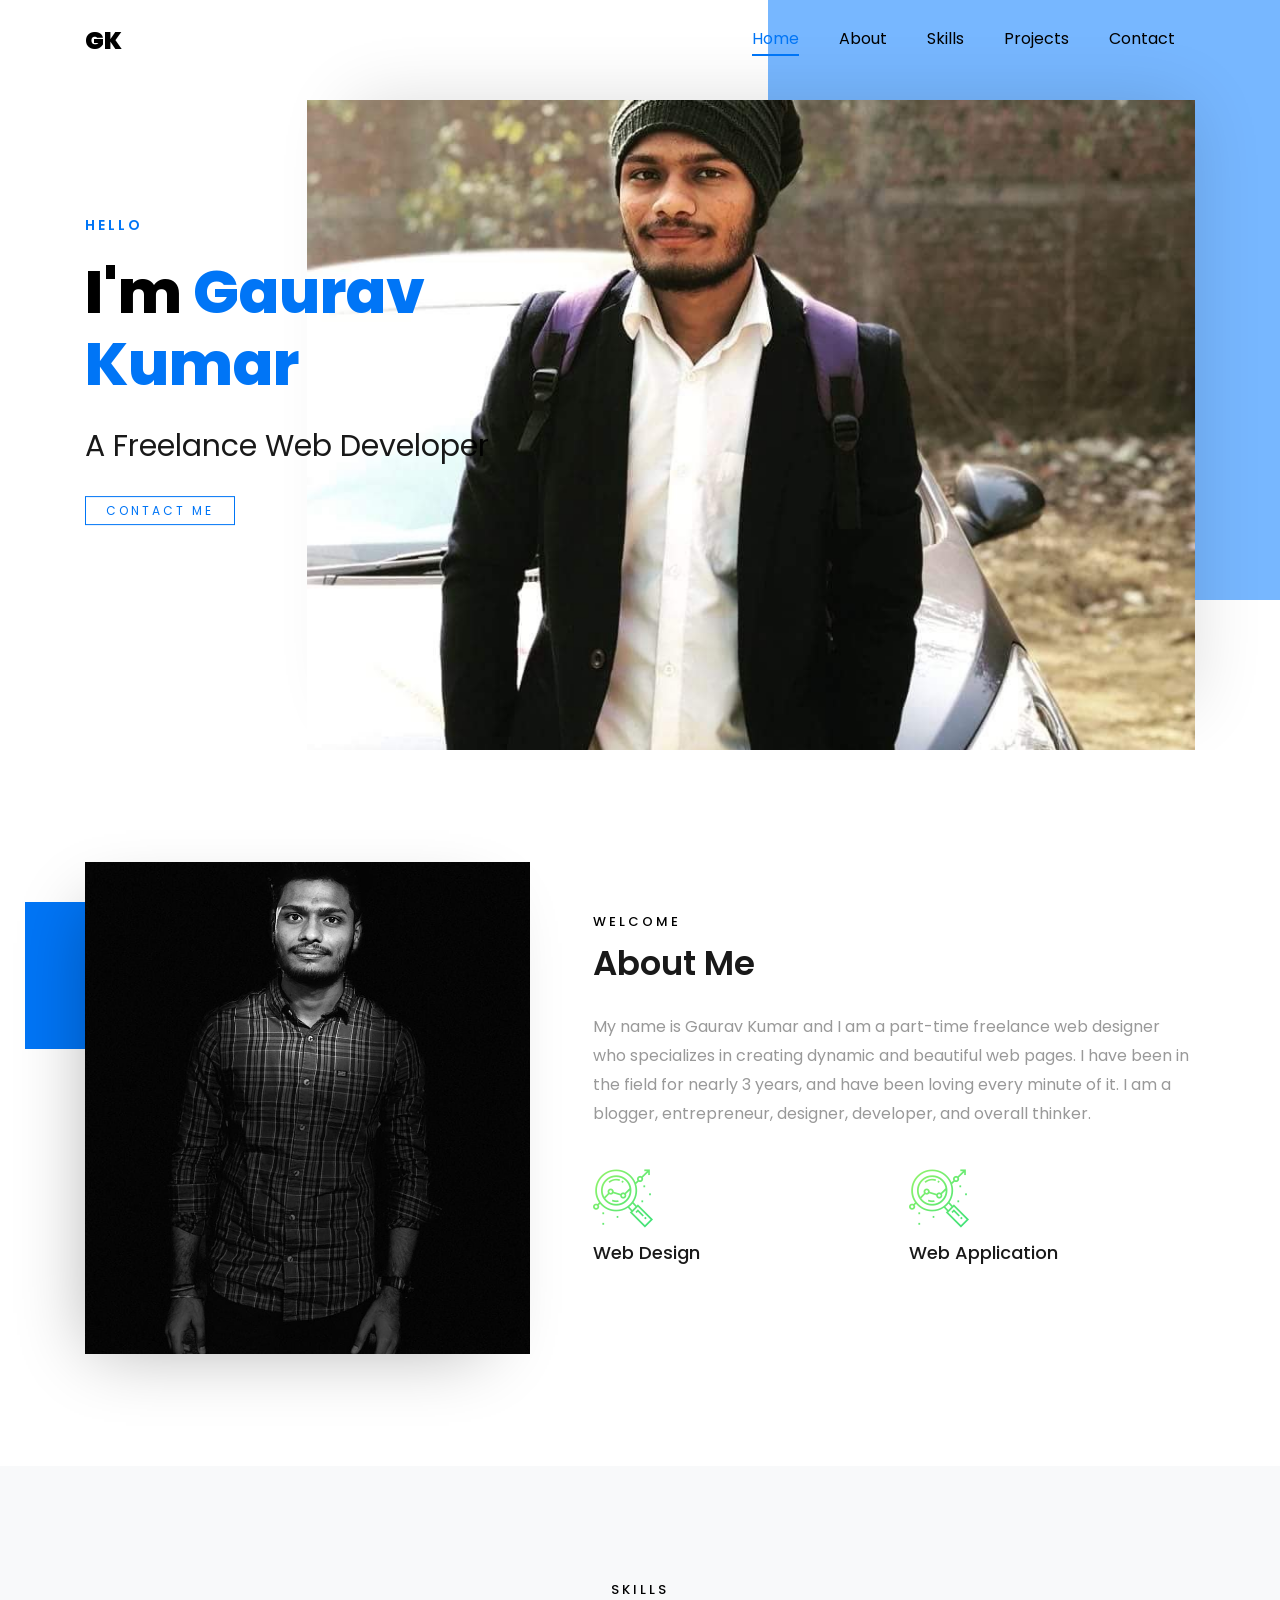
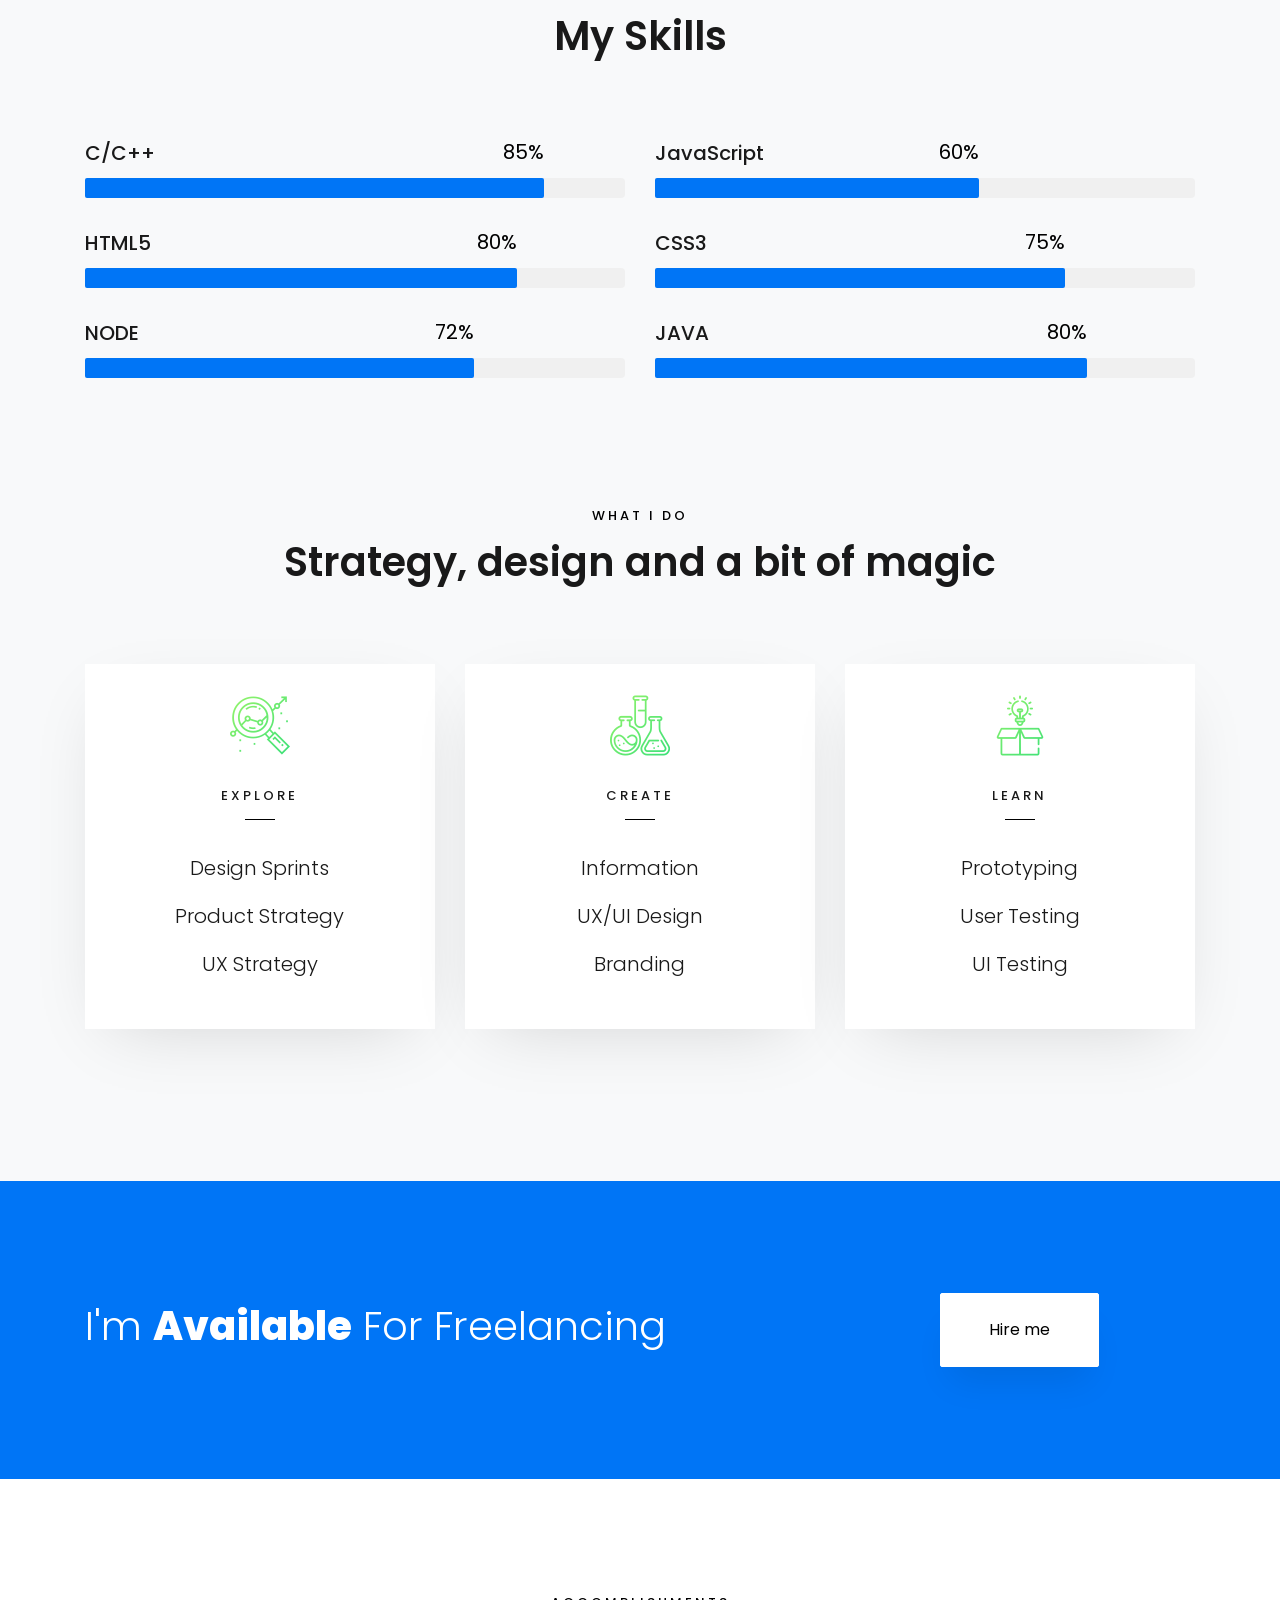
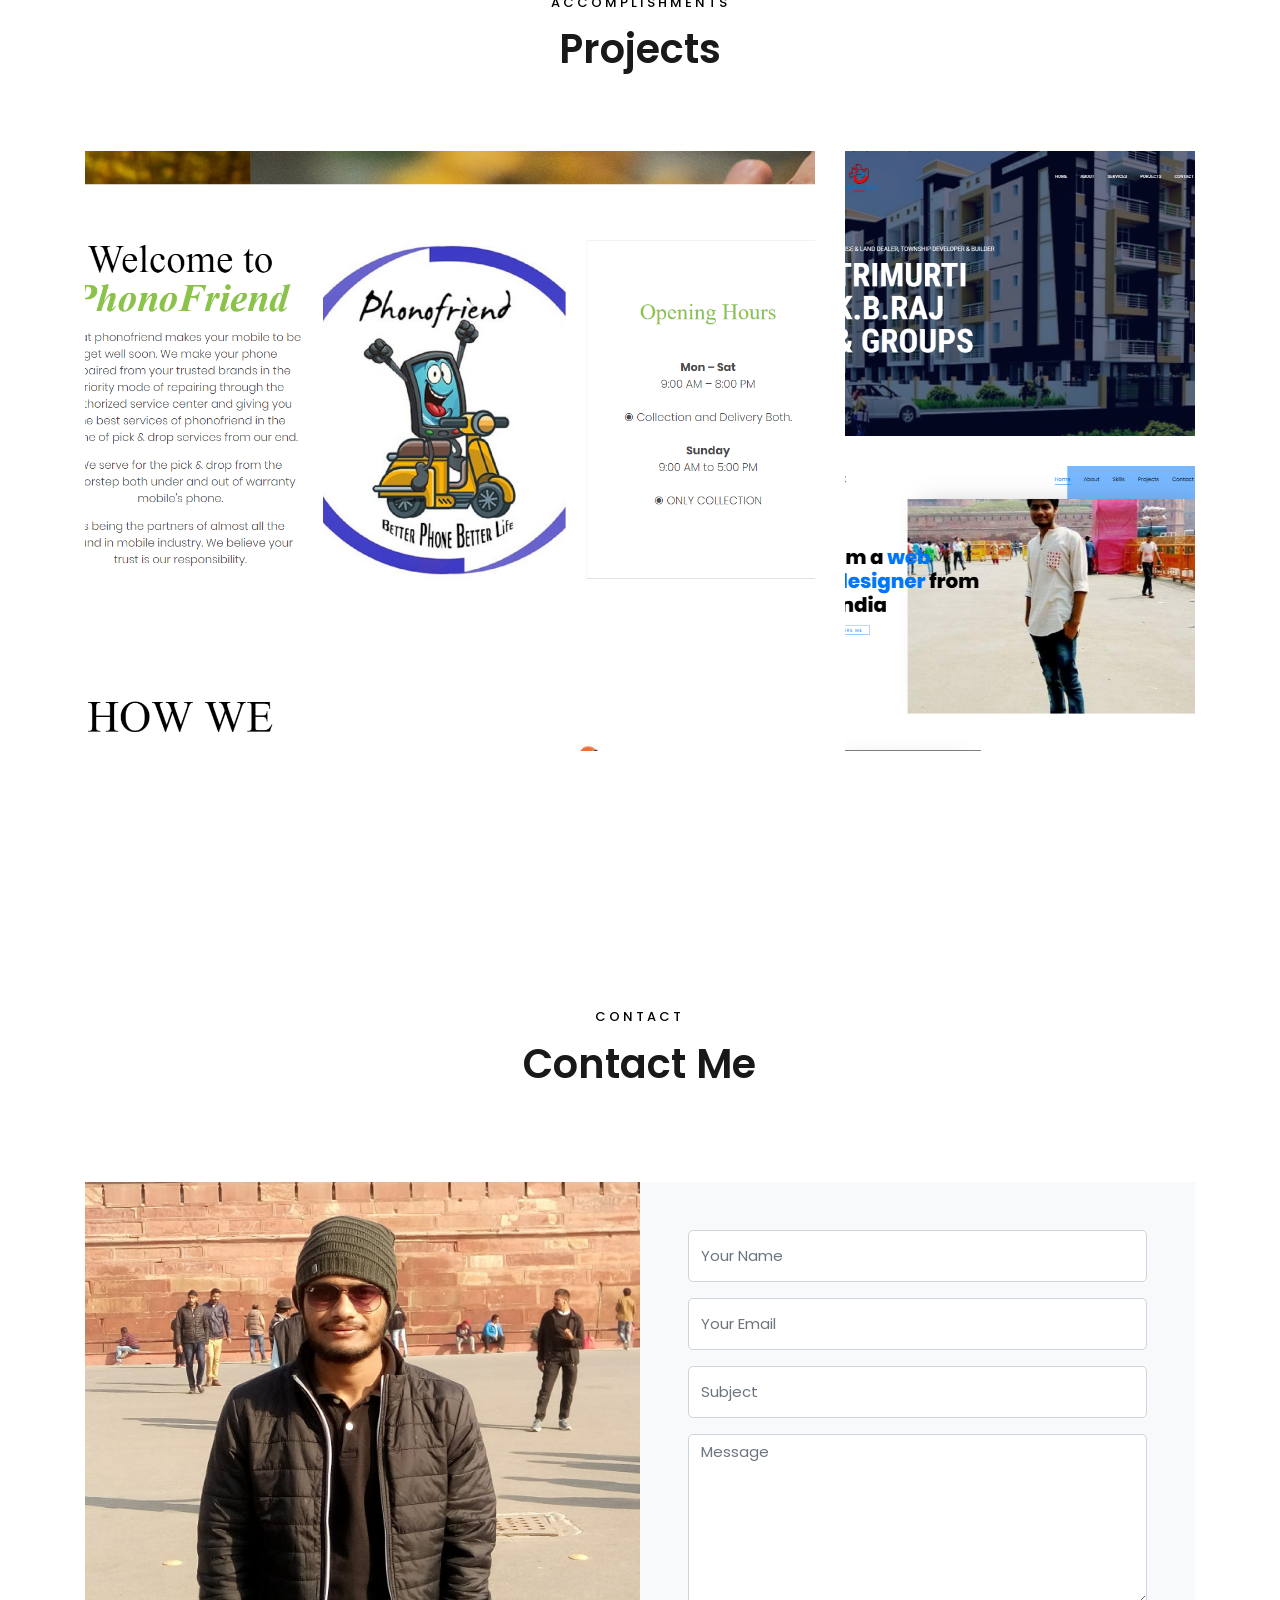
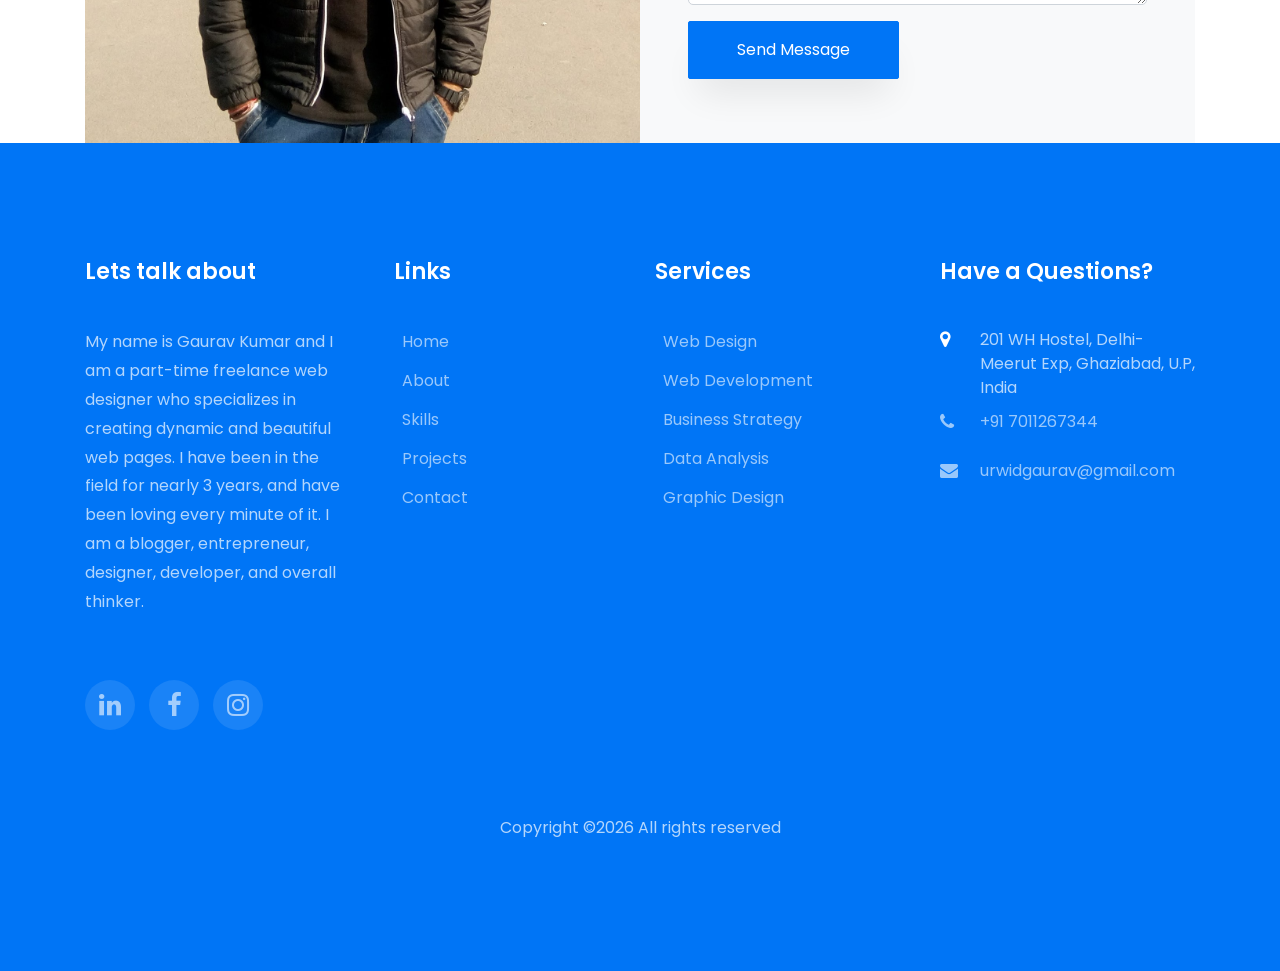
<file: index.html>
<!DOCTYPE html>
<html lang="en">
  <head>
    <title>Gaurav</title>
    <meta charset="utf-8">
    <meta name="viewport" content="width=device-width, initial-scale=1, shrink-to-fit=no">
    
    <link href="https://fonts.googleapis.com/css?family=Poppins:100,200,300,400,500,600,700,800,900" rel="stylesheet">

    <link rel="stylesheet" href="css/open-iconic-bootstrap.min.css">
    <link rel="stylesheet" href="css/animate.css">
    
    <link rel="stylesheet" href="css/owl.carousel.min.css">
    <link rel="stylesheet" href="css/owl.theme.default.min.css">
    <link rel="stylesheet" href="css/magnific-popup.css">

    <link rel="stylesheet" href="css/aos.css">

    <link rel="stylesheet" href="css/ionicons.min.css">
    
    <link rel="stylesheet" href="css/flaticon.css">
    <link rel="stylesheet" href="css/icomoon.css">
    <link rel="stylesheet" href="css/style.css">
  </head>
  <body data-spy="scroll" data-target=".site-navbar-target" data-offset="300">
	  
	  
    <nav class="navbar navbar-expand-lg navbar-dark ftco_navbar bg-dark ftco-navbar-light site-navbar-target" id="ftco-navbar">
	    <div class="container">
	      <a class="navbar-brand" href="gaurav.html">GK</a>
	      <button class="navbar-toggler js-fh5co-nav-toggle fh5co-nav-toggle" type="button" data-toggle="collapse" data-target="#ftco-nav" aria-controls="ftco-nav" aria-expanded="false" aria-label="Toggle navigation">
	        <span class="oi oi-menu"></span> Menu
	      </button>

	      <div class="collapse navbar-collapse" id="ftco-nav">
	        <ul class="navbar-nav nav ml-auto">
	          <li class="nav-item"><a href="#home-section" class="nav-link"><span>Home</span></a></li>
	          <li class="nav-item"><a href="#about-section" class="nav-link"><span>About</span></a></li>
	          <li class="nav-item"><a href="#skills-section" class="nav-link"><span>Skills</span></a></li>
	          <li class="nav-item"><a href="#projects-section" class="nav-link"><span>Projects</span></a></li>  
	        <li class="nav-item"><a href="#contact-section" class="nav-link"><span>Contact</span></a></li>
	        </ul>
	      </div>
	    </div>
	  </nav>
	  <section id="home-section" class="hero">
		  <div class="home-slider  owl-carousel">
	      <div class="slider-item ">
	      	<div class="overlay"></div>
	        <div class="container">
	          <div class="row d-md-flex no-gutters slider-text align-items-end justify-content-end" data-scrollax-parent="true">
	          	<div class="one-third order-md-last img" style="background-image:url(images/bg_1.jpeg);">
	          		<div class="overlay"></div>
	          	</div>
		          <div class="one-forth d-flex  align-items-center ftco-animate" data-scrollax=" properties: { translateY: '70%' }">
		          	
		          	<div class="text">
		          		<span class="subheading">Hello</span>
			            <h1 class="mb-4 mt-3">I'm <span>Gaurav Kumar</span></h1>
			            <h2 class="mb-4">A Freelance Web Developer</h2>
			            <p><a href="Tel:+91 7011267344" class="btn-custom">Contact Me</a></p>
		            </div>
		          </div>
	        	</div>
	        </div>
	      </div>

	      <div class="slider-item">
	      	<div class="overlay"></div>
	        <div class="container">
	          <div class="row d-flex no-gutters slider-text align-items-end justify-content-end" data-scrollax-parent="true">
	          	<div class="one-third order-md-last img" style="background-image:url(images/bg_2.jpeg);">
	          		<div class="overlay"></div>
	          	</div>
		          <div class="one-forth d-flex align-items-center ftco-animate" data-scrollax=" properties: { translateY: '70%' }">
	    					</a>
		          	<div class="text">
			            <h1 class="mb-4 mt-3">I'm a <span>web designer</span> from India</h1>
			            <p><a href="Tel:+91 7011267344" class="btn-custom">Hire me</a></p>
		            </div>
		          </div>
	        	</div>
	        </div>
	      </div>
	    </div>
    </section>

    <section class="ftco-about ftco-counter img ftco-section" id="about-section">
    	<div class="container">
    		<div class="row d-flex">
    			<div class="col-md-6 col-lg-5 d-flex">
    				<div class="img-about img d-flex align-items-stretch">
    					<div class="overlay"></div>
	    				<div class="img d-flex align-self-stretch align-items-center" style="background-image:url(images/about-1.jpg);">
	    				</div>
    				</div>
    			</div>
    			<div class="col-md-6 col-lg-7 pl-lg-5 py-5">
    				<div class="row justify-content-start pb-3">
		          <div class="col-md-12 heading-section ftco-animate">
		          	<span class="subheading">Welcome</span>
		            <h2 class="mb-4" style="font-size: 34px; text-transform: capitalize;">About Me</h2>
		            <p> My name is Gaurav Kumar and I am a part-time freelance web designer who specializes in creating dynamic and beautiful web pages. I have been in the field for nearly 3 years, and have been loving every minute of it. I am a blogger, entrepreneur, designer, developer, and overall thinker.</p>
		          </div>
		        </div>
		        <div class="row">
		        	<div class="col-md-6">
		        		<div class="media block-6 services d-block ftco-animate">
		              <div class="icon"><span class="flaticon-analysis"></span></div>
		              <div class="media-body">
		                <h3 class="heading mb-3">Web Design</h3>
		                <p></p>
		              </div>
		            </div> 
		        	</div>
		        	<div class="col-md-6">
		        		<div class="media block-6 services d-block ftco-animate">
		              <div class="icon"><span class="flaticon-analysis"></span></div>
		              <div class="media-body">
		                <h3 class="heading mb-3">Web Application</h3>
		                <p></p>
		              </div>
		            </div> 
		        	</div>
		        </div>
	          
	          </div>
	        </div>
        </div>
    	</div>
    </section>
		
		<section class="ftco-section bg-light" id="skills-section">
			<div class="container">
				<div class="row justify-content-center pb-5">
          <div class="col-md-12 heading-section text-center ftco-animate">
          	<span class="subheading">Skills</span>
            <h2 class="mb-4">My Skills</h2>
            <p></p>
          </div>
        </div>
				<div class="row">
					<div class="col-md-6 animate-box">
						<div class="progress-wrap ftco-animate">
							<h3>C/C++</h3>
							<div class="progress">
							 	<div class="progress-bar color-1" role="progressbar" aria-valuenow="85"
							  	aria-valuemin="0" aria-valuemax="100" style="width:85%">
							    <span>85%</span>
							  	</div>
							</div>
						</div>
					</div>
					<div class="col-md-6 animate-box">
						<div class="progress-wrap ftco-animate">
							<h3>JavaScript</h3>
							<div class="progress">
							 	<div class="progress-bar color-2" role="progressbar" aria-valuenow="60"
							  	aria-valuemin="0" aria-valuemax="100" style="width:60%">
							    <span>60%</span>
							  	</div>
							</div>
						</div>
					</div>
					<div class="col-md-6 animate-box">
						<div class="progress-wrap ftco-animate">
							<h3>HTML5</h3>
							<div class="progress">
							 	<div class="progress-bar color-3" role="progressbar" aria-valuenow="80"
							  	aria-valuemin="0" aria-valuemax="100" style="width:80%">
							    <span>80%</span>
							  	</div>
							</div>
						</div>
					</div>
					<div class="col-md-6 animate-box">
						<div class="progress-wrap ftco-animate">
							<h3>CSS3</h3>
							<div class="progress">
							 	<div class="progress-bar color-4" role="progressbar" aria-valuenow="76"
							  	aria-valuemin="0" aria-valuemax="100" style="width:76%">
							    <span>75%</span>
							  	</div>
							</div>
						</div>
					</div>
					<div class="col-md-6 animate-box">
						<div class="progress-wrap ftco-animate">
							<h3>NODE</h3>
							<div class="progress">
							 	<div class="progress-bar color-5" role="progressbar" aria-valuenow="72"
							  	aria-valuemin="0" aria-valuemax="100" style="width:72%">
							    <span>72%</span>
							  	</div>
							</div>
						</div>
					</div>
					<div class="col-md-6 animate-box">
						<div class="progress-wrap ftco-animate">
							<h3>JAVA</h3>
							<div class="progress">
							 	<div class="progress-bar color-6" role="progressbar" aria-valuenow="80"
							  	aria-valuemin="0" aria-valuemax="100" style="width:80%">
							    <span>80%</span>
							  	</div>
							</div>
						</div>
					</div>
				</div>
				<div class="row justify-content-center py-5 mt-5">
          <div class="col-md-12 heading-section text-center ftco-animate">
          	<span class="subheading">What I Do</span>
            <h2 class="mb-4">Strategy, design and a bit of magic</h2>
            <p></p>
          </div>
        </div>

        <div class="row">
					<div class="col-md-4 text-center d-flex ftco-animate">
						<div class="services-1">
							<span class="icon">
								<i class="flaticon-analysis"></i>
							</span>
							<div class="desc">
								<h3 class="mb-5">Explore</h3>
								<h4>Design Sprints</h4>
								<h4>Product Strategy</h4>
								<h4>UX Strategy</h4>
							</div>
						</div>
					</div>
					<div class="col-md-4 text-center d-flex ftco-animate">
						<div class="services-1">
							<span class="icon">
								<i class="flaticon-flasks"></i>
							</span>
							<div class="desc">
								<h3 class="mb-5">Create</h3>
								<h4>Information</h4>
								<h4>UX/UI Design</h4>
								<h4>Branding</h4>
							</div>
						</div>
					</div>
					<div class="col-md-4 text-center d-flex ftco-animate">
						<div class="services-1">
							<span class="icon">
								<i class="flaticon-ideas"></i>
							</span>
							<div class="desc">
								<h3 class="mb-5">Learn</h3>
								<h4>Prototyping</h4>
								<h4>User Testing</h4>
								<h4>UI Testing</h4>
							</div>
						</div>
					</div>
				</div>
			</div>
		</section>

		<section class="ftco-section ftco-hireme">
			<div class="container">
				<div class="row">
					<div class="col-md-8 col-lg-9 d-flex align-items-center ftco-animate">
						<h2>I'm <span>Available</span> For Freelancing</h2>
					</div>
					<div class="col-md-4 col-lg-3 d-flex align-items-center ftco-animate">
						<p class="mb-0"><a href="#contact-section" class="btn btn-white py-4 px-5">Hire me</a></p>
					</div>
				</div>
			</div>
		</section>
 

    <section class="ftco-section " id="projects-section">
    	<div class="container">
    		<div class="row justify-content-center pb-5">
          <div class="col-md-12 heading-section text-center ftco-animate">
          	<span class="subheading">Accomplishments</span>
            <h2 class="mb-4">Projects</h2>
            <p></p>
          </div>
        </div>
    		<div class="row">
    			<div class="col-md-8">
    				<div class="project img ftco-animate img-2 d-flex justify-content-center align-items-center" style="background-image: url(images/project-1.png);">
    					<div class="overlay"></div>
	    				<div class="text text-center p-4">
	    					<h3><a href="http://phonofriend.in">PhonoFriend</a></h3>
	    					<span>Phone Repair</span>
	    				</div>
    				</div>
    			</div>
    			<div class="col-md-4">
    				<div class="row">
    					<div class="col-md-12">
		    				<div class="project img ftco-animate d-flex justify-content-center align-items-center" style="background-image: url(images/project-2.png);">
		    					<div class="overlay"></div>
			    				<div class="text text-center p-4">
			    					<h3><a href="http://www.trimurtikbraj.co.in">Trimurti K.B.Raj</a></h3>
			    					<span>Real Estate</span>
			    				</div>
		    				</div>
	    				</div>
	    				<div class="col-md-12">
		    				<div class="project img ftco-animate d-flex justify-content-center align-items-center" style="background-image: url(images/project-3.png);">
		    					<div class="overlay"></div>
			    				<div class="text text-center p-4">
			    					<h3><a href="index.html">Personal</a></h3>
			    					<span>Web Design</span>
			    				</div>
		    				</div>
	    				</div>
    				</div>
    			</div>
    			
  				
  				</div>
    		</div>
    	</div>
    </section>

    <section class="ftco-section contact-section ftco-no-pb" id="contact-section">
      <div class="container">
      	<div class="row justify-content-center mb-5 pb-3">
          <div class="col-md-7 heading-section text-center ftco-animate">
            <span class="subheading">Contact</span>
            <h2 class="mb-4">Contact Me</h2>
          </div>
        </div>

        <div class="row no-gutters block-9">
          <div class="col-md-6 order-md-last d-flex">
            <form action="#" class="bg-light p-4 p-md-5 contact-form">
              <div class="form-group">
                <input type="text" class="form-control" placeholder="Your Name">
              </div>
              <div class="form-group">
                <input type="text" class="form-control" placeholder="Your Email">
              </div>
              <div class="form-group">
                <input type="text" class="form-control" placeholder="Subject">
              </div>
              <div class="form-group">
                <textarea name="" id="" cols="30" rows="7" class="form-control" placeholder="Message"></textarea>
              </div>
              <div class="form-group">
                <input type="submit" value="Send Message" class="btn btn-primary py-3 px-5">
              </div>
            </form>
          
          </div>

          <div class="col-md-6 d-flex">
          	<div class="img" style="background-image: url(images/about.jpeg);"></div>
          </div>
        </div>
      </div>
    </section>
		

    <footer class="ftco-footer ftco-section">
      <div class="container">
        <div class="row mb-5">
          <div class="col-md">
            <div class="ftco-footer-widget mb-4">
              <h2 class="ftco-heading-2">Lets talk about</h2>
              <p> My name is Gaurav Kumar and I am a part-time freelance web designer who specializes in creating dynamic and beautiful web pages. I have been in the field for nearly 3 years, and have been loving every minute of it. I am a blogger, entrepreneur, designer, developer, and overall thinker.</p>
              <ul class="ftco-footer-social list-unstyled float-md-left float-lft mt-5">
                <li class="ftco-animate"><a href="www.linkedin.com/in/gauravkumar34"><span class="icon-linkedin"></span></a></li>
                <li class="ftco-animate"><a href="https://www.facebook.com/gauravrockskumar"><span class="icon-facebook"></span></a></li>
                <li class="ftco-animate"><a href="https://www.instagram.com/beatking_gaurav"><span class="icon-instagram"></span></a></li>
              </ul>
            </div>
          </div>
          <div class="col-md">
            <div class="ftco-footer-widget mb-4 ml-md-4">
              <h2 class="ftco-heading-2">Links</h2>
              <ul class="list-unstyled">
                <li><a href="#home-section"><span class="icon-long-right mr-2"></span>Home</a></li>
                <li><a href="#about-section"><span class="icon-long-right mr-2"></span>About</a></li>
                <li><a href="#skills-section"><span class="icon-long-right mr-2"></span>Skills</a></li>
                <li><a href="#projects-section"><span class="icon-long-right mr-2"></span>Projects</a></li>
                <li><a href="#contact-section"><span class="icon-long-right mr-2"></span>Contact</a></li>
              </ul>
            </div>
          </div>
          <div class="col-md">
             <div class="ftco-footer-widget mb-4">
              <h2 class="ftco-heading-2">Services</h2>
              <ul class="list-unstyled">
                <li><a><span class="icon-long-right mr-2"></span>Web Design</a></li>
                <li><a><span class="icon-long-right mr-2"></span>Web Development</a></li>
                <li><a><span class="icon-long-right mr-2"></span>Business Strategy</a></li>
                <li><a><span class="icon-long-right mr-2"></span>Data Analysis</a></li>
                <li><a><span class="icon-long-right mr-2"></span>Graphic Design</a></li>
              </ul>
            </div>
          </div>
          <div class="col-md">
            <div class="ftco-footer-widget mb-4">
            	<h2 class="ftco-heading-2">Have a Questions?</h2>
            	<div class="block-23 mb-3">
	              <ul>
	                <li><span class="icon icon-map-marker"></span><span class="text">201 WH Hostel, Delhi-Meerut Exp, Ghaziabad, U.P, India</span></li>
	                <li><a href="Tel:+91 7011267344"><span class="icon icon-phone"></span><span class="text">+91 7011267344</span></a></li>
	                <li><a href="MailTo:urwidgaurav@gmail.com"><span class="icon icon-envelope"></span><span class="text">urwidgaurav@gmail.com</span></a></li>
	              </ul>
	            </div>
            </div>
          </div>
        </div>
        <div class="row">
          <div class="col-md-12 text-center">

            <p>
  Copyright &copy;<script>document.write(new Date().getFullYear());</script> All rights reserved <i class="" aria-hidden="true"></i> <a href="" target="_blank"></a>
 </p>
          </div>
        </div>
      </div>
    </footer>
    
  

  <!-- loader -->
  <div id="ftco-loader" class="show fullscreen"><svg class="circular" width="48px" height="48px"><circle class="path-bg" cx="24" cy="24" r="22" fill="none" stroke-width="4" stroke="#eeeeee"/><circle class="path" cx="24" cy="24" r="22" fill="none" stroke-width="4" stroke-miterlimit="10" stroke="#F96D00"/></svg></div>


  <script src="js/jquery.min.js"></script>
  <script src="js/jquery-migrate-3.0.1.min.js"></script>
  <script src="js/popper.min.js"></script>
  <script src="js/bootstrap.min.js"></script>
  <script src="js/jquery.easing.1.3.js"></script>
  <script src="js/jquery.waypoints.min.js"></script>
  <script src="js/jquery.stellar.min.js"></script>
  <script src="js/owl.carousel.min.js"></script>
  <script src="js/jquery.magnific-popup.min.js"></script>
  <script src="js/aos.js"></script>
  <script src="js/jquery.animateNumber.min.js"></script>
  <script src="js/scrollax.min.js"></script>
  
  <script src="js/main.js"></script>
    
  </body>
</html>
</file>
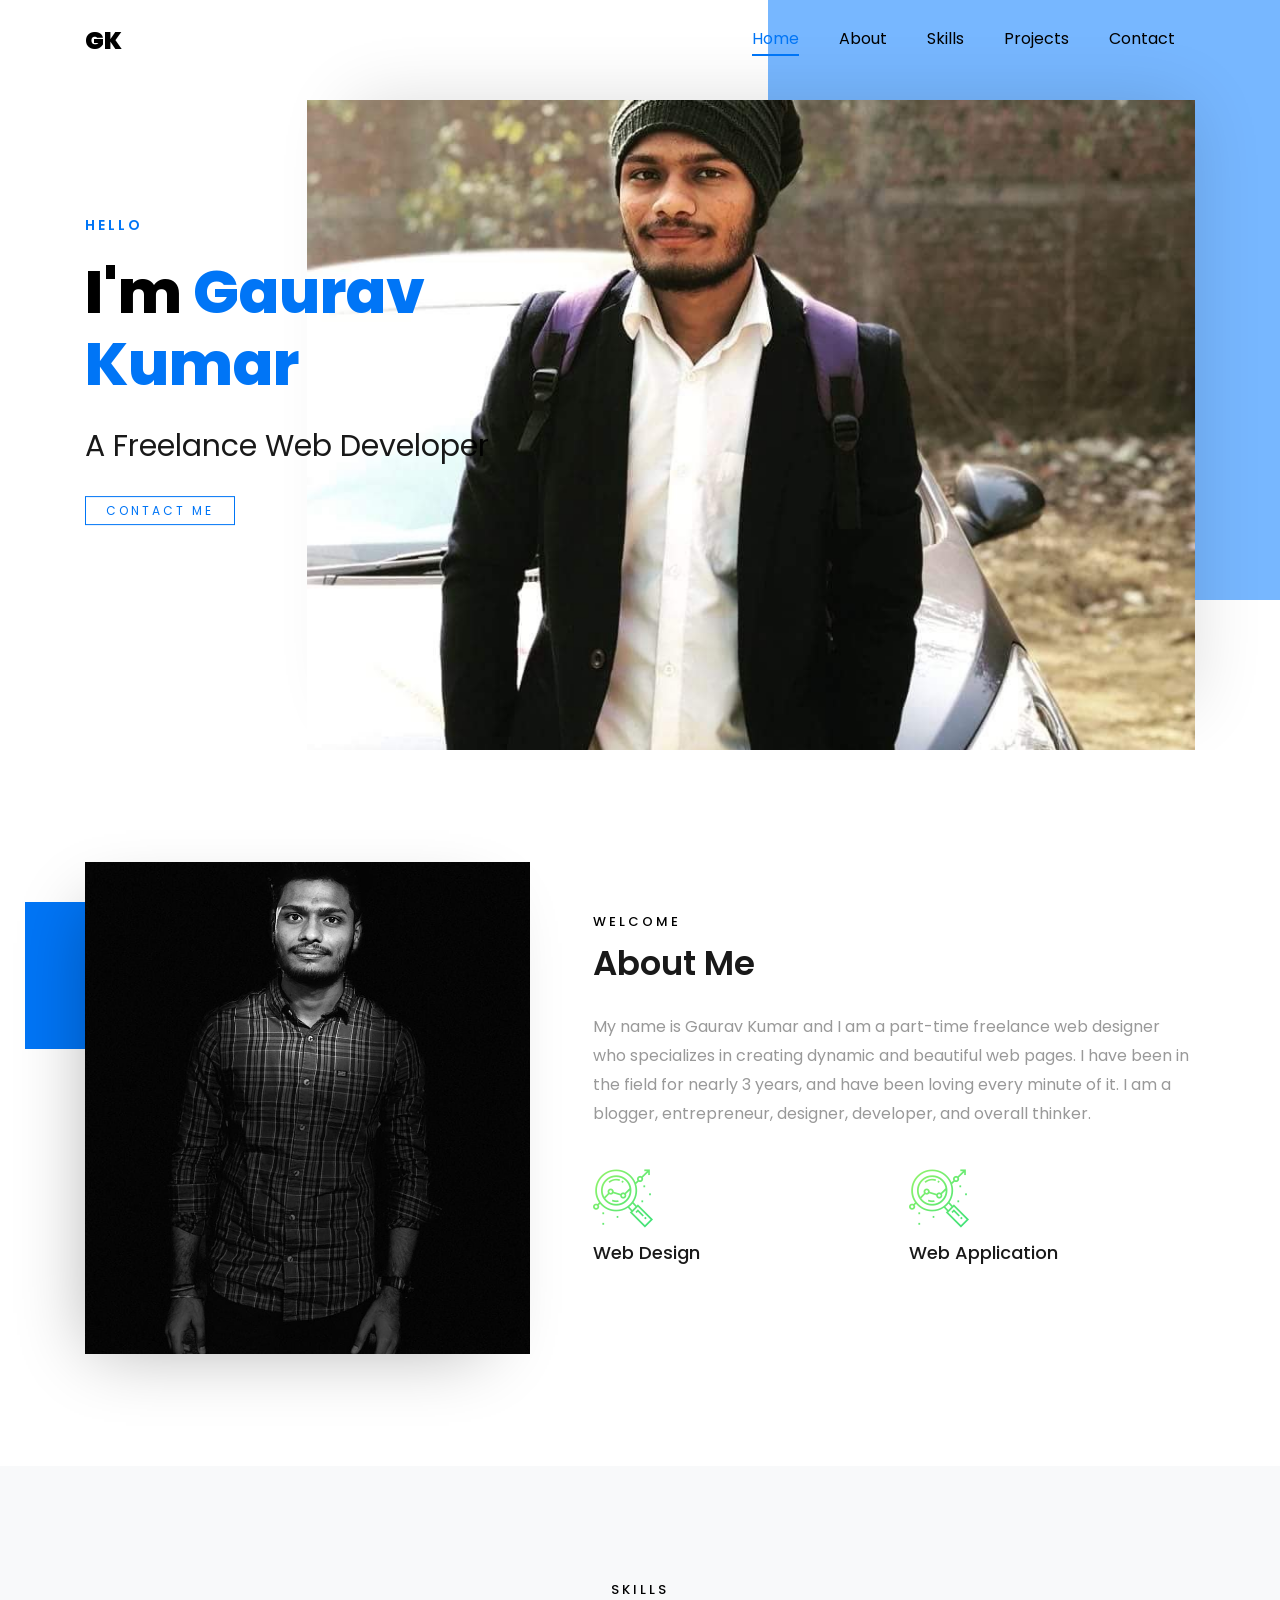
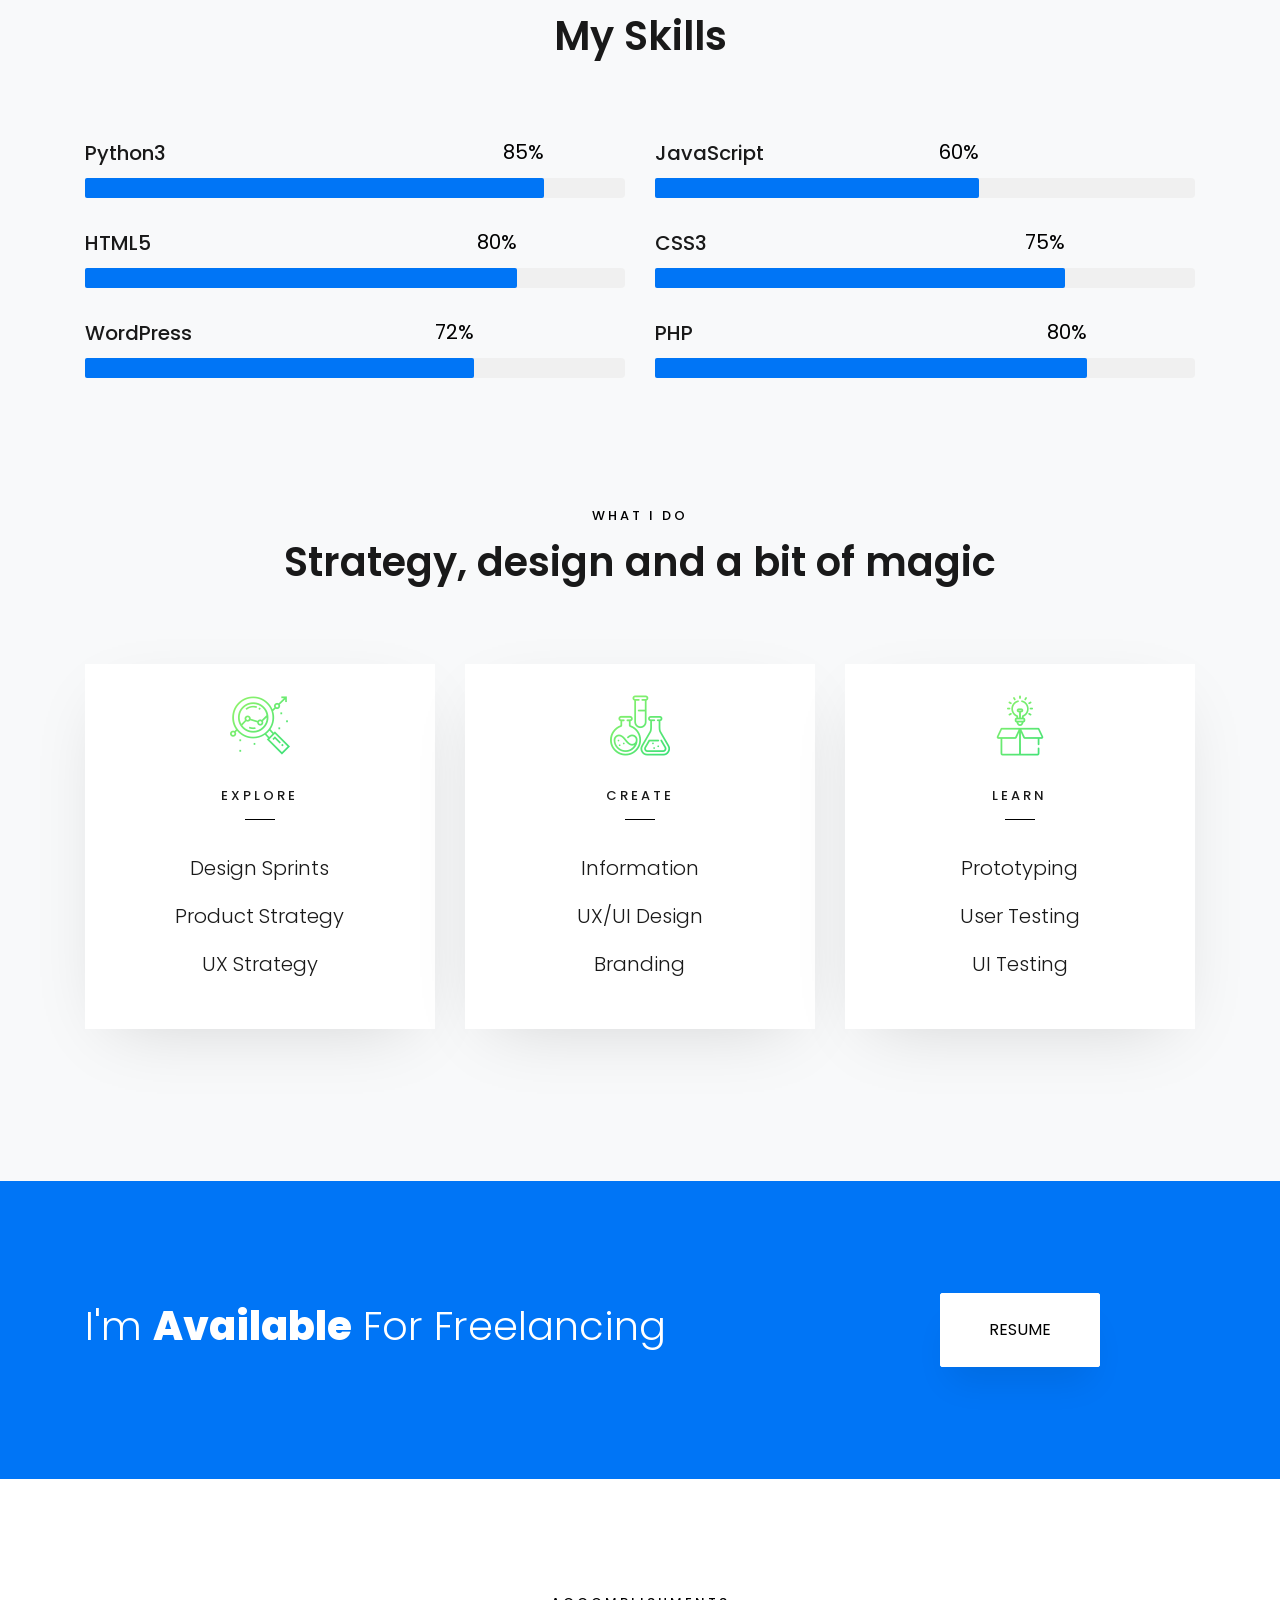
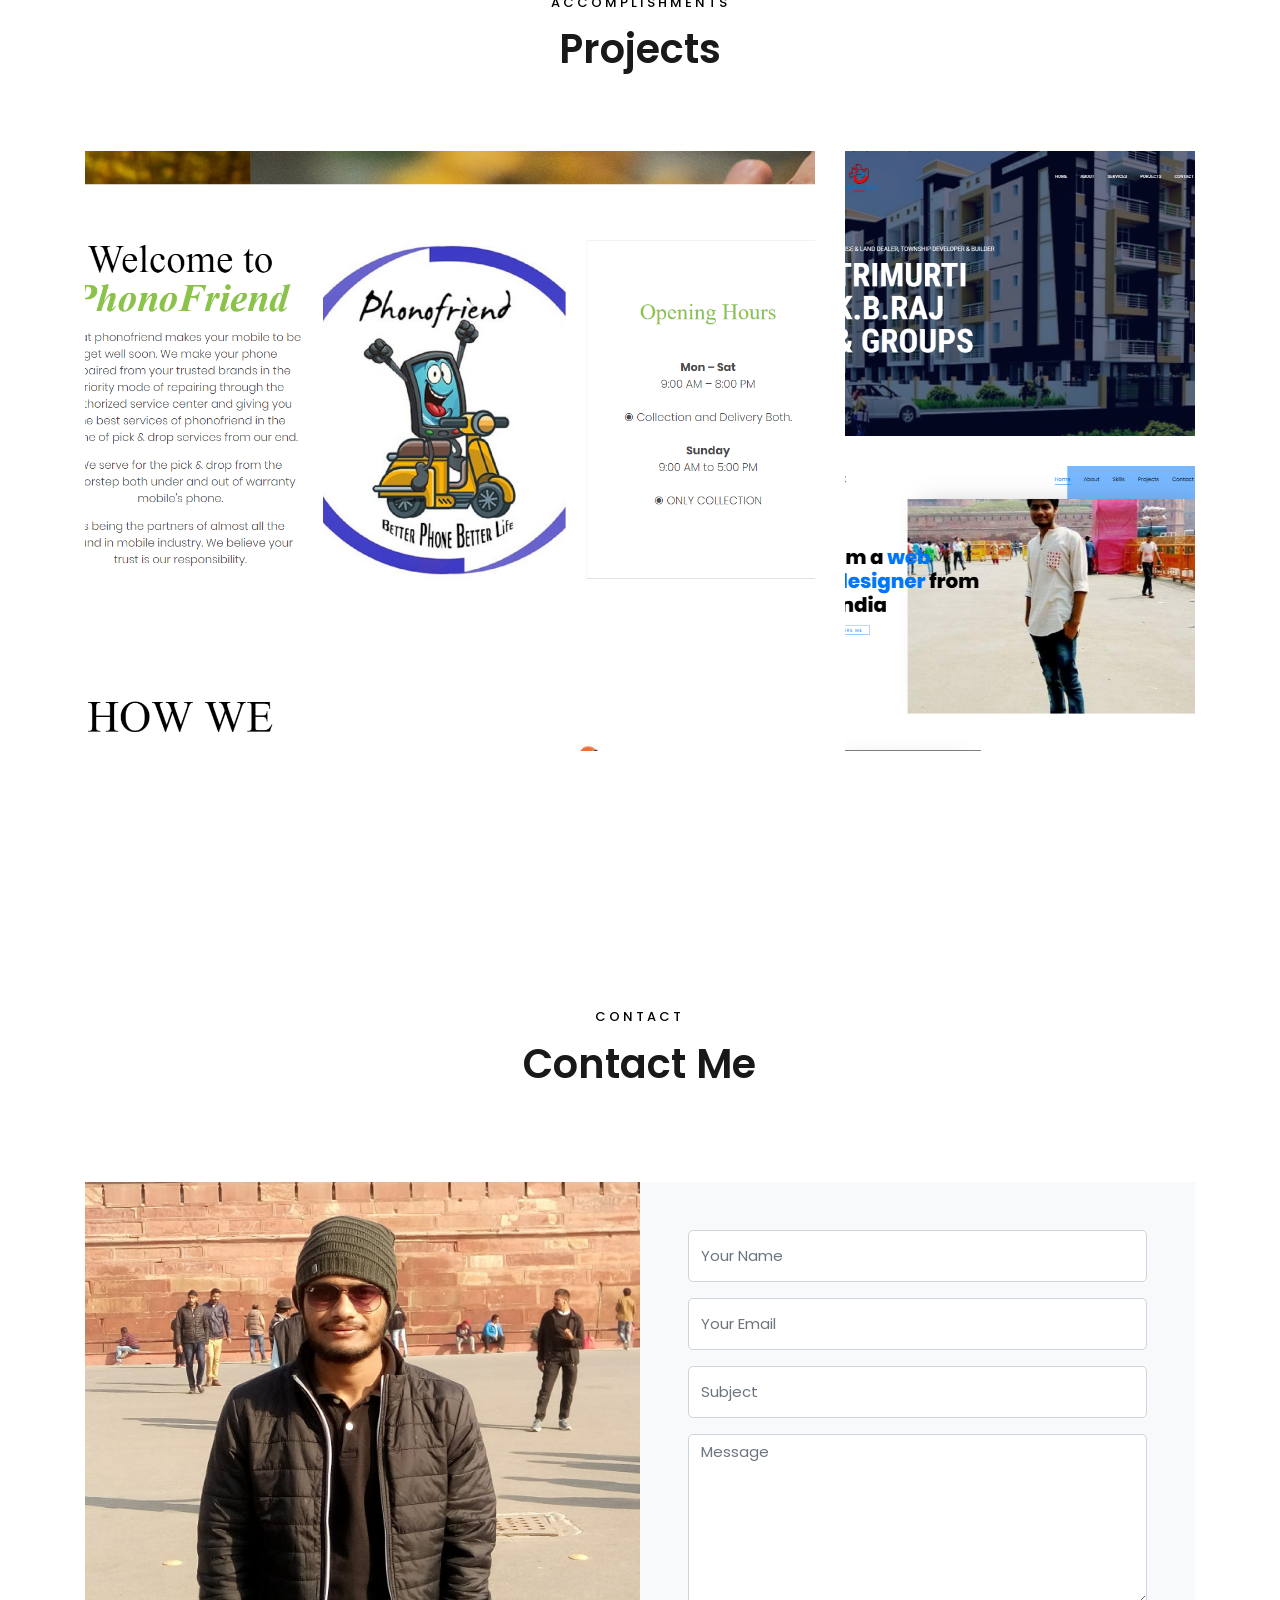
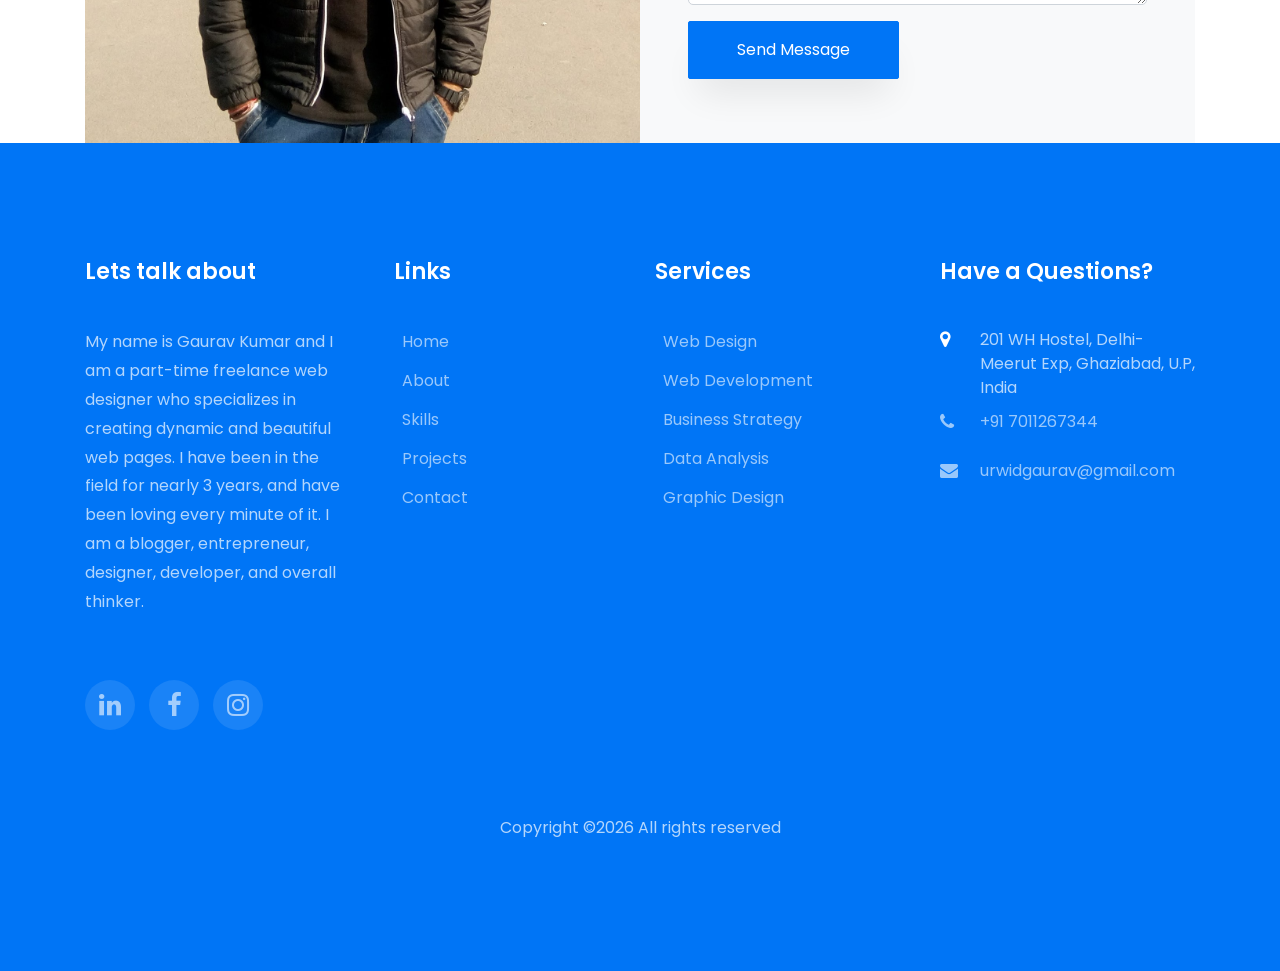
<file: index.html.html>
<!DOCTYPE html>
<html lang="en">
  <head>
    <title>Gaurav</title>
    <meta charset="utf-8">
    <meta name="viewport" content="width=device-width, initial-scale=1, shrink-to-fit=no">
    
    <link href="https://fonts.googleapis.com/css?family=Poppins:100,200,300,400,500,600,700,800,900" rel="stylesheet">

    <link rel="stylesheet" href="css/open-iconic-bootstrap.min.css">
    <link rel="stylesheet" href="css/animate.css">
    
    <link rel="stylesheet" href="css/owl.carousel.min.css">
    <link rel="stylesheet" href="css/owl.theme.default.min.css">
    <link rel="stylesheet" href="css/magnific-popup.css">

    <link rel="stylesheet" href="css/aos.css">

    <link rel="stylesheet" href="css/ionicons.min.css">
    
    <link rel="stylesheet" href="css/flaticon.css">
    <link rel="stylesheet" href="css/icomoon.css">
    <link rel="stylesheet" href="css/style.css">
  </head>
  <body data-spy="scroll" data-target=".site-navbar-target" data-offset="300">
	  
	  
    <nav class="navbar navbar-expand-lg navbar-dark ftco_navbar bg-dark ftco-navbar-light site-navbar-target" id="ftco-navbar">
	    <div class="container">
	      <a class="navbar-brand" href="gaurav.html">GK</a>
	      <button class="navbar-toggler js-fh5co-nav-toggle fh5co-nav-toggle" type="button" data-toggle="collapse" data-target="#ftco-nav" aria-controls="ftco-nav" aria-expanded="false" aria-label="Toggle navigation">
	        <span class="oi oi-menu"></span> Menu
	      </button>

	      <div class="collapse navbar-collapse" id="ftco-nav">
	        <ul class="navbar-nav nav ml-auto">
	          <li class="nav-item"><a href="#home-section" class="nav-link"><span>Home</span></a></li>
	          <li class="nav-item"><a href="#about-section" class="nav-link"><span>About</span></a></li>
	          <li class="nav-item"><a href="#skills-section" class="nav-link"><span>Skills</span></a></li>
	          <li class="nav-item"><a href="#projects-section" class="nav-link"><span>Projects</span></a></li>  
	        <li class="nav-item"><a href="#contact-section" class="nav-link"><span>Contact</span></a></li>
	        </ul>
	      </div>
	    </div>
	  </nav>
	  <section id="home-section" class="hero">
		  <div class="home-slider  owl-carousel">
	      <div class="slider-item ">
	      	<div class="overlay"></div>
	        <div class="container">
	          <div class="row d-md-flex no-gutters slider-text align-items-end justify-content-end" data-scrollax-parent="true">
	          	<div class="one-third order-md-last img" style="background-image:url(images/bg_1.jpeg);">
	          		<div class="overlay"></div>
	          	</div>
		          <div class="one-forth d-flex  align-items-center ftco-animate" data-scrollax=" properties: { translateY: '70%' }">
		          	
		          	<div class="text">
		          		<span class="subheading">Hello</span>
			            <h1 class="mb-4 mt-3">I'm <span>Gaurav Kumar</span></h1>
			            <h2 class="mb-4">A Freelance Web Developer</h2>
			            <p><a href="Tel:+91 7011267344" class="btn-custom">Contact Me</a></p>
		            </div>
		          </div>
	        	</div>
	        </div>
	      </div>

	      <div class="slider-item">
	      	<div class="overlay"></div>
	        <div class="container">
	          <div class="row d-flex no-gutters slider-text align-items-end justify-content-end" data-scrollax-parent="true">
	          	<div class="one-third order-md-last img" style="background-image:url(images/bg_2.jpeg);">
	          		<div class="overlay"></div>
	          	</div>
		          <div class="one-forth d-flex align-items-center ftco-animate" data-scrollax=" properties: { translateY: '70%' }">
	    					</a>
		          	<div class="text">
			            <h1 class="mb-4 mt-3">I'm a <span>web designer</span> from India</h1>
			            <p><a href="Tel:+91 7011267344" class="btn-custom">Hire me</a></p>
		            </div>
		          </div>
	        	</div>
	        </div>
	      </div>
	    </div>
    </section>

    <section class="ftco-about ftco-counter img ftco-section" id="about-section">
    	<div class="container">
    		<div class="row d-flex">
    			<div class="col-md-6 col-lg-5 d-flex">
    				<div class="img-about img d-flex align-items-stretch">
    					<div class="overlay"></div>
	    				<div class="img d-flex align-self-stretch align-items-center" style="background-image:url(images/about-1.jpg);">
	    				</div>
    				</div>
    			</div>
    			<div class="col-md-6 col-lg-7 pl-lg-5 py-5">
    				<div class="row justify-content-start pb-3">
		          <div class="col-md-12 heading-section ftco-animate">
		          	<span class="subheading">Welcome</span>
		            <h2 class="mb-4" style="font-size: 34px; text-transform: capitalize;">About Me</h2>
		            <p> My name is Gaurav Kumar and I am a part-time freelance web designer who specializes in creating dynamic and beautiful web pages. I have been in the field for nearly 3 years, and have been loving every minute of it. I am a blogger, entrepreneur, designer, developer, and overall thinker.</p>
		          </div>
		        </div>
		        <div class="row">
		        	<div class="col-md-6">
		        		<div class="media block-6 services d-block ftco-animate">
		              <div class="icon"><span class="flaticon-analysis"></span></div>
		              <div class="media-body">
		                <h3 class="heading mb-3">Web Design</h3>
		                <p></p>
		              </div>
		            </div> 
		        	</div>
		        	<div class="col-md-6">
		        		<div class="media block-6 services d-block ftco-animate">
		              <div class="icon"><span class="flaticon-analysis"></span></div>
		              <div class="media-body">
		                <h3 class="heading mb-3">Web Application</h3>
		                <p></p>
		              </div>
		            </div> 
		        	</div>
		        </div>
	          
	          </div>
	        </div>
        </div>
    	</div>
    </section>
		
		<section class="ftco-section bg-light" id="skills-section">
			<div class="container">
				<div class="row justify-content-center pb-5">
          <div class="col-md-12 heading-section text-center ftco-animate">
          	<span class="subheading">Skills</span>
            <h2 class="mb-4">My Skills</h2>
            <p></p>
          </div>
        </div>
				<div class="row">
					<div class="col-md-6 animate-box">
						<div class="progress-wrap ftco-animate">
							<h3>Python3</h3>
							<div class="progress">
							 	<div class="progress-bar color-1" role="progressbar" aria-valuenow="85"
							  	aria-valuemin="0" aria-valuemax="100" style="width:85%">
							    <span>85%</span>
							  	</div>
							</div>
						</div>
					</div>
					<div class="col-md-6 animate-box">
						<div class="progress-wrap ftco-animate">
							<h3>JavaScript</h3>
							<div class="progress">
							 	<div class="progress-bar color-2" role="progressbar" aria-valuenow="60"
							  	aria-valuemin="0" aria-valuemax="100" style="width:60%">
							    <span>60%</span>
							  	</div>
							</div>
						</div>
					</div>
					<div class="col-md-6 animate-box">
						<div class="progress-wrap ftco-animate">
							<h3>HTML5</h3>
							<div class="progress">
							 	<div class="progress-bar color-3" role="progressbar" aria-valuenow="80"
							  	aria-valuemin="0" aria-valuemax="100" style="width:80%">
							    <span>80%</span>
							  	</div>
							</div>
						</div>
					</div>
					<div class="col-md-6 animate-box">
						<div class="progress-wrap ftco-animate">
							<h3>CSS3</h3>
							<div class="progress">
							 	<div class="progress-bar color-4" role="progressbar" aria-valuenow="76"
							  	aria-valuemin="0" aria-valuemax="100" style="width:76%">
							    <span>75%</span>
							  	</div>
							</div>
						</div>
					</div>
					<div class="col-md-6 animate-box">
						<div class="progress-wrap ftco-animate">
							<h3>WordPress</h3>
							<div class="progress">
							 	<div class="progress-bar color-5" role="progressbar" aria-valuenow="72"
							  	aria-valuemin="0" aria-valuemax="100" style="width:72%">
							    <span>72%</span>
							  	</div>
							</div>
						</div>
					</div>
					<div class="col-md-6 animate-box">
						<div class="progress-wrap ftco-animate">
							<h3>PHP</h3>
							<div class="progress">
							 	<div class="progress-bar color-6" role="progressbar" aria-valuenow="80"
							  	aria-valuemin="0" aria-valuemax="100" style="width:80%">
							    <span>80%</span>
							  	</div>
							</div>
						</div>
					</div>
				</div>
				<div class="row justify-content-center py-5 mt-5">
          <div class="col-md-12 heading-section text-center ftco-animate">
          	<span class="subheading">What I Do</span>
            <h2 class="mb-4">Strategy, design and a bit of magic</h2>
            <p></p>
          </div>
        </div>

        <div class="row">
					<div class="col-md-4 text-center d-flex ftco-animate">
						<div class="services-1">
							<span class="icon">
								<i class="flaticon-analysis"></i>
							</span>
							<div class="desc">
								<h3 class="mb-5">Explore</h3>
								<h4>Design Sprints</h4>
								<h4>Product Strategy</h4>
								<h4>UX Strategy</h4>
							</div>
						</div>
					</div>
					<div class="col-md-4 text-center d-flex ftco-animate">
						<div class="services-1">
							<span class="icon">
								<i class="flaticon-flasks"></i>
							</span>
							<div class="desc">
								<h3 class="mb-5">Create</h3>
								<h4>Information</h4>
								<h4>UX/UI Design</h4>
								<h4>Branding</h4>
							</div>
						</div>
					</div>
					<div class="col-md-4 text-center d-flex ftco-animate">
						<div class="services-1">
							<span class="icon">
								<i class="flaticon-ideas"></i>
							</span>
							<div class="desc">
								<h3 class="mb-5">Learn</h3>
								<h4>Prototyping</h4>
								<h4>User Testing</h4>
								<h4>UI Testing</h4>
							</div>
						</div>
					</div>
				</div>
			</div>
		</section>

		<section class="ftco-section ftco-hireme">
			<div class="container">
				<div class="row">
					<div class="col-md-8 col-lg-9 d-flex align-items-center ftco-animate">
						<h2>I'm <span>Available</span> For Freelancing</h2>
					</div>
					<div class="col-md-4 col-lg-3 d-flex align-items-center ftco-animate">
					<p class="mb-0"><a href="GAURAV1.pdf" class="btn btn-white py-4 px-5">RESUME</a></p>
					</div>
				</div>
			</div>
		</section>
 

    <section class="ftco-section " id="projects-section">
    	<div class="container">
    		<div class="row justify-content-center pb-5">
          <div class="col-md-12 heading-section text-center ftco-animate">
          	<span class="subheading">Accomplishments</span>
            <h2 class="mb-4">Projects</h2>
            <p></p>
          </div>
        </div>
    		<div class="row">
    			<div class="col-md-8">
    				<div class="project img ftco-animate img-2 d-flex justify-content-center align-items-center" style="background-image: url(images/project-1.png);">
    					<div class="overlay"></div>
	    				<div class="text text-center p-4">
	    					<h3><a href="http://phonofriend.in">PhonoFriend</a></h3>
	    					<span>Phone Repair</span>
	    				</div>
    				</div>
    			</div>
    			<div class="col-md-4">
    				<div class="row">
    					<div class="col-md-12">
		    				<div class="project img ftco-animate d-flex justify-content-center align-items-center" style="background-image: url(images/project-2.png);">
		    					<div class="overlay"></div>
			    				<div class="text text-center p-4">
			    					<h3><a href="http://www.trimurtikbraj.co.in">Trimurti K.B.Raj</a></h3>
			    					<span>Real Estate</span>
			    				</div>
		    				</div>
	    				</div>
	    				<div class="col-md-12">
		    				<div class="project img ftco-animate d-flex justify-content-center align-items-center" style="background-image: url(images/project-3.png);">
		    					<div class="overlay"></div>
			    				<div class="text text-center p-4">
			    					<h3><a href="gaurav.html">Personal</a></h3>
			    					<span>Portfolio</span>
			    				</div>
		    				</div>
	    				</div>
    				</div>
    			</div>
    			
  				
  				</div>
    		</div>
    	</div>
    </section>
    <section class="ftco-section contact-section ftco-no-pb" id="contact-section">
      <div class="container">
      	<div class="row justify-content-center mb-5 pb-3">
          <div class="col-md-7 heading-section text-center ftco-animate">
            <span class="subheading">Contact</span>
            <h2 class="mb-4">Contact Me</h2>
          </div>
        </div>

        <div class="row no-gutters block-9">
          <div class="col-md-6 order-md-last d-flex">
            <form action="#" class="bg-light p-4 p-md-5 contact-form">
              <div class="form-group">
                <input type="text" class="form-control" placeholder="Your Name">
              </div>
              <div class="form-group">
                <input type="text" class="form-control" placeholder="Your Email">
              </div>
              <div class="form-group">
                <input type="text" class="form-control" placeholder="Subject">
              </div>
              <div class="form-group">
                <textarea name="" id="" cols="30" rows="7" class="form-control" placeholder="Message"></textarea>
              </div>
              <div class="form-group">
                <input type="submit" value="Send Message" class="btn btn-primary py-3 px-5">
              </div>
            </form>
          
          </div>

          <div class="col-md-6 d-flex">
          	<div class="img" style="background-image: url(images/about.jpeg);"></div>
          </div>
        </div>
      </div>
    </section>
		

    <footer class="ftco-footer ftco-section">
      <div class="container">
        <div class="row mb-5">
          <div class="col-md">
            <div class="ftco-footer-widget mb-4">
              <h2 class="ftco-heading-2">Lets talk about</h2>
              <p> My name is Gaurav Kumar and I am a part-time freelance web designer who specializes in creating dynamic and beautiful web pages. I have been in the field for nearly 3 years, and have been loving every minute of it. I am a blogger, entrepreneur, designer, developer, and overall thinker.</p>
              <ul class="ftco-footer-social list-unstyled float-md-left float-lft mt-5">
                <li class="ftco-animate"><a href="https://www.linkedin.com/in/gauravkumar34"><span class="icon-linkedin"></span></a></li>
                <li class="ftco-animate"><a href="https://www.facebook.com/gauravrockskumar"><span class="icon-facebook"></span></a></li>
                <li class="ftco-animate"><a href="https://www.instagram.com/beatking_gaurav"><span class="icon-instagram"></span></a></li>
              </ul>
            </div>
          </div>
          <div class="col-md">
            <div class="ftco-footer-widget mb-4 ml-md-4">
              <h2 class="ftco-heading-2">Links</h2>
              <ul class="list-unstyled">
                <li><a href="#home-section"><span class="icon-long-right mr-2"></span>Home</a></li>
                <li><a href="#about-section"><span class="icon-long-right mr-2"></span>About</a></li>
                <li><a href="#skills-section"><span class="icon-long-right mr-2"></span>Skills</a></li>
                <li><a href="#projects-section"><span class="icon-long-right mr-2"></span>Projects</a></li>
                <li><a href="#contact-section"><span class="icon-long-right mr-2"></span>Contact</a></li>
              </ul>
            </div>
          </div>
          <div class="col-md">
             <div class="ftco-footer-widget mb-4">
              <h2 class="ftco-heading-2">Services</h2>
              <ul class="list-unstyled">
                <li><a><span class="icon-long-right mr-2"></span>Web Design</a></li>
                <li><a><span class="icon-long-right mr-2"></span>Web Development</a></li>
                <li><a><span class="icon-long-right mr-2"></span>Business Strategy</a></li>
                <li><a><span class="icon-long-right mr-2"></span>Data Analysis</a></li>
                <li><a><span class="icon-long-right mr-2"></span>Graphic Design</a></li>
              </ul>
            </div>
          </div>
          <div class="col-md">
            <div class="ftco-footer-widget mb-4">
            	<h2 class="ftco-heading-2">Have a Questions?</h2>
            	<div class="block-23 mb-3">
	              <ul>
	                <li><span class="icon icon-map-marker"></span><span class="text">201 WH Hostel, Delhi-Meerut Exp, Ghaziabad, U.P, India</span></li>
	                <li><a href="Tel:+91 7011267344"><span class="icon icon-phone"></span><span class="text">+91 7011267344</span></a></li>
	                <li><a href="MailTo:urwidgaurav@gmail.com"><span class="icon icon-envelope"></span><span class="text">urwidgaurav@gmail.com</span></a></li>
	              </ul>
	            </div>
            </div>
          </div>
        </div>
        <div class="row">
          <div class="col-md-12 text-center">

            <p>
  Copyright &copy;<script>document.write(new Date().getFullYear());</script> All rights reserved <i class="" aria-hidden="true"></i> <a href="" target="_blank"></a>
 </p>
          </div>
        </div>
      </div>
    </footer>
    
  

  <!-- loader -->
  <div id="ftco-loader" class="show fullscreen"><svg class="circular" width="48px" height="48px"><circle class="path-bg" cx="24" cy="24" r="22" fill="none" stroke-width="4" stroke="#eeeeee"/><circle class="path" cx="24" cy="24" r="22" fill="none" stroke-width="4" stroke-miterlimit="10" stroke="#F96D00"/></svg></div>


  <script src="js/jquery.min.js"></script>
  <script src="js/jquery-migrate-3.0.1.min.js"></script>
  <script src="js/popper.min.js"></script>
  <script src="js/bootstrap.min.js"></script>
  <script src="js/jquery.easing.1.3.js"></script>
  <script src="js/jquery.waypoints.min.js"></script>
  <script src="js/jquery.stellar.min.js"></script>
  <script src="js/owl.carousel.min.js"></script>
  <script src="js/jquery.magnific-popup.min.js"></script>
  <script src="js/aos.js"></script>
  <script src="js/jquery.animateNumber.min.js"></script>
  <script src="js/scrollax.min.js"></script>
  
  <script src="js/main.js"></script>
    
  </body>
</html>
</file>
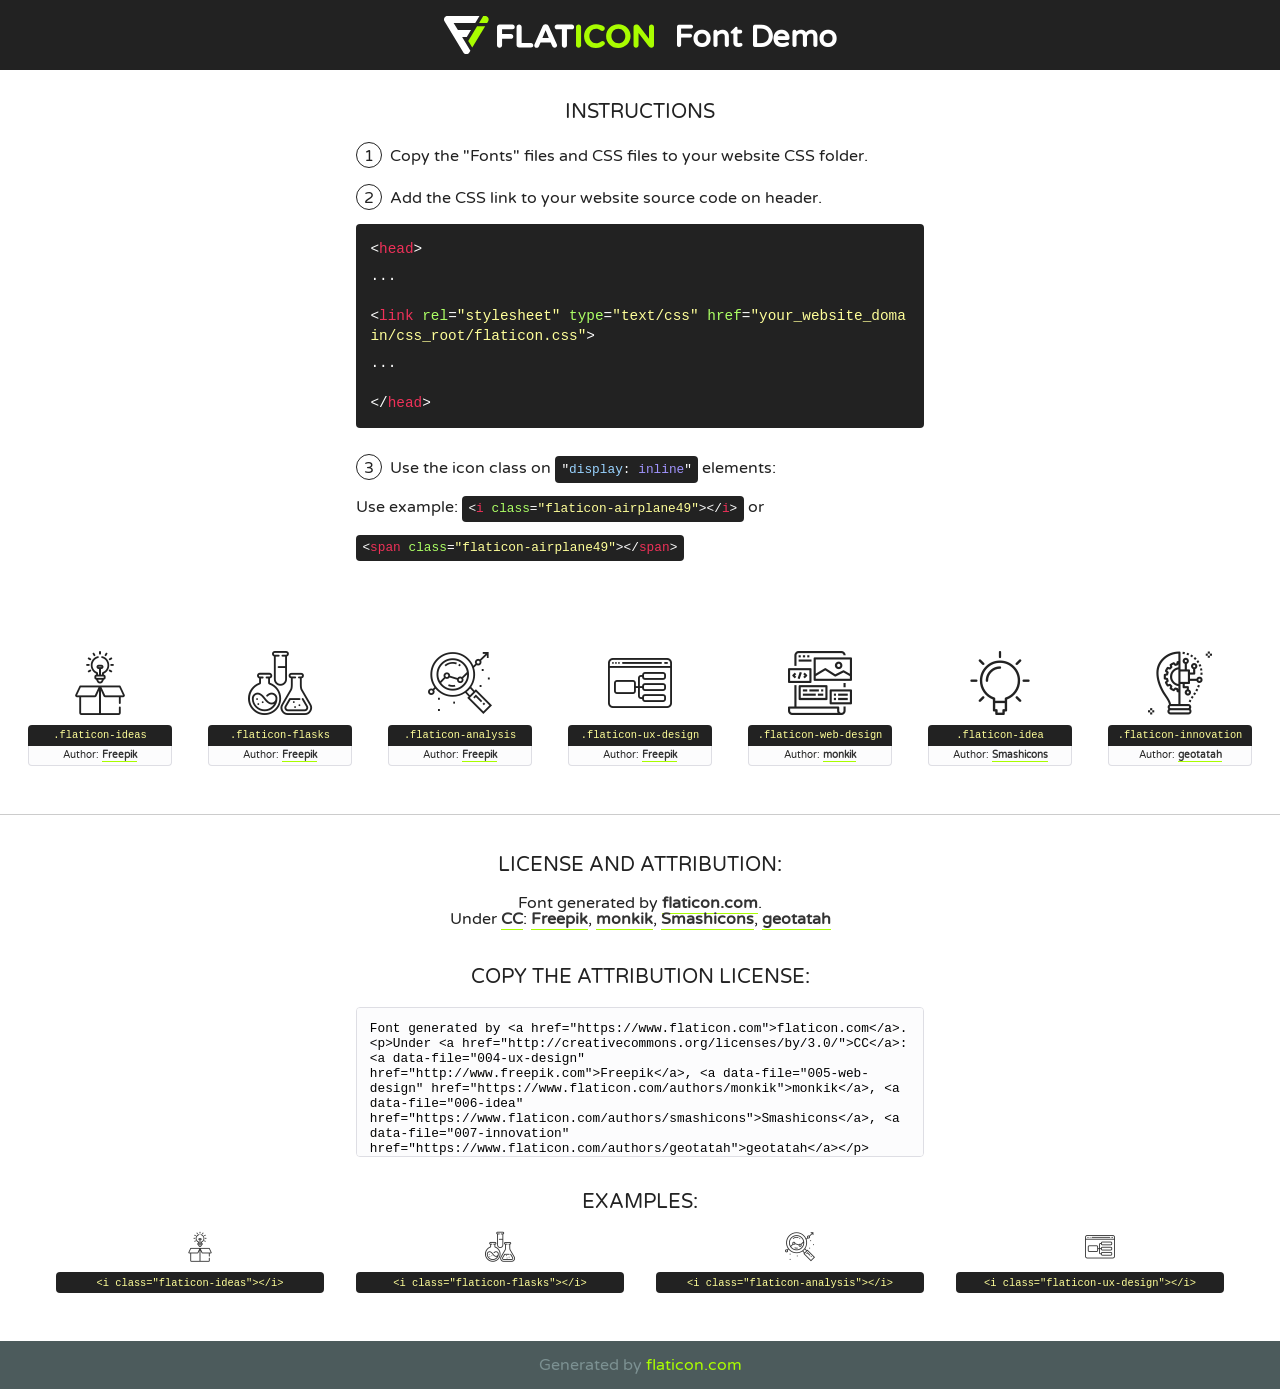
<file: fonts/flaticon/font/flaticon.html>
<!DOCTYPE html>
<!--
  Flaticon icon font: Flaticon
  Creation date: 20/03/2019 02:18
-->
<html>
<!DOCTYPE html>
<html>

<head>
    <title>Flaticon WebFont</title>
    <link href="http://fonts.googleapis.com/css?family=Varela+Round" rel="stylesheet" type="text/css" />
    <link rel="stylesheet" type="text/css" href="flaticon.css">
    <meta charset="UTF-8">
    <style>
    html, body, div, span, applet, object, iframe,
    h1, h2, h3, h4, h5, h6, p, blockquote, pre,
    a, abbr, acronym, address, big, cite, code,
    del, dfn, em, img, ins, kbd, q, s, samp,
    small, strike, strong, sub, sup, tt, var,
    b, u, i, center,
    dl, dt, dd, ol, ul, li,
    fieldset, form, label, legend,
    table, caption, tbody, tfoot, thead, tr, th, td,
    article, aside, canvas, details, embed, 
    figure, figcaption, footer, header, hgroup, 
    menu, nav, output, ruby, section, summary,
    time, mark, audio, video {
        margin: 0;
        padding: 0;
        border: 0;
        font-size: 100%;
        font: inherit;
        vertical-align: baseline;
    }
    /* HTML5 display-role reset for older browsers */
    article, aside, details, figcaption, figure, 
    footer, header, hgroup, menu, nav, section {
        display: block;
    }
    body {
        line-height: 1;
    }
    ol, ul {
        list-style: none;
    }
    blockquote, q {
        quotes: none;
    }
    blockquote:before, blockquote:after,
    q:before, q:after {
        content: '';
        content: none;
    }
    table {
        border-collapse: collapse;
        border-spacing: 0;
    }
    body {
        font-family: 'Varela Round', Helvetica, Arial, sans-serif;
        font-size: 16px;
        color: #222;
    }
    a {
        color: #333;
        border-bottom: 1px solid #a9fd00;
        font-weight: bold;
        text-decoration: none;
    }
    * {
        -moz-box-sizing: border-box;
        -webkit-box-sizing: border-box;
        box-sizing: border-box;
        margin: 0;
        padding: 0;
    }
    [class^="flaticon-"]:before, [class*=" flaticon-"]:before, [class^="flaticon-"]:after, [class*=" flaticon-"]:after {
        font-family: Flaticon;
        font-size: 30px;
        font-style: normal;
        margin-left: 20px;
        color: #333;
    }
    .wrapper {
        max-width: 600px;
        margin: auto;
        padding: 0 1em;
    }
    .title {
        font-size: 1.25em;
        text-align: center;
        margin-bottom: 1em;
        text-transform: uppercase;
    }
    header {
        text-align: center;
        background-color: #222;
        color: #fff;
        padding: 1em;
    }
    header .logo {
        width: 210px;
        height: 38px;
        display: inline-block;
        vertical-align: middle;
        margin-right: 1em;
        border: none;
    }
    header strong {
        font-size: 1.95em;
        font-weight: bold;
        vertical-align: middle;
        margin-top: 5px;
        display: inline-block;
    }
    .demo {
        margin: 2em auto;
        line-height: 1.25em;
    }
    .demo ul li {
        margin-bottom: 1em;
    }
    .demo ul li .num {
        color: #222;
        border-radius: 20px;
        display: inline-block;
        width: 26px;
        padding: 3px;
        height: 26px;
        text-align: center;
        margin-right: 0.5em;
        border: 1px solid #222;
    }
    .demo ul li code {
        background-color: #222;
        border-radius: 4px;
        padding: 0.25em 0.5em;
        display: inline-block;
        color: #fff;
        font-family: Consolas,Monaco,Lucida Console,Liberation Mono,DejaVu Sans Mono,Bitstream Vera Sans Mono,Courier New, monospace;
        font-weight: lighter;
        margin-top: 1em;
        font-size: 0.8em;
        word-break: break-all;
    }
    .demo ul li code.big {
        padding: 1em;
        font-size: 0.9em;
    }
    .demo ul li code .red {
        color: #EF3159;
    }
    .demo ul li code .green {
        color: #ACFF65;
    }
    .demo ul li code .yellow {
        color: #FFFF99;
    }
    .demo ul li code .blue {
        color: #99D3FF;
    }
    .demo ul li code .purple {
        color: #A295FF;
    }
    .demo ul li code .dots {
        margin-top: 0.5em;
        display: block;
    }
    #glyphs {
        border-bottom: 1px solid #ccc;
        padding: 2em 0;
        text-align: center;
    }
    .glyph {
        display: inline-block;
        width: 9em;
        margin: 1em;
        text-align: center;
        vertical-align: top;
        background: #FFF;
    }
    .glyph .glyph-icon {
        padding: 10px;
        display: block;
        font-family:"Flaticon";
        font-size: 64px;
        line-height: 1;
    }
    .glyph .glyph-icon:before {
        font-size: 64px;
        color: #222;
        margin-left: 0;
    }
    .class-name {
        font-size: 0.65em;
        background-color: #222;
        color: #fff;
        border-radius: 4px 4px 0 0;
        padding: 0.5em;
        color: #FFFF99;
        font-family: Consolas,Monaco,Lucida Console,Liberation Mono,DejaVu Sans Mono,Bitstream Vera Sans Mono,Courier New, monospace;
    }
    .author-name {
        font-size: 0.6em;
        background-color: #fcfcfd;
        border: 1px solid #DEDEE4;
        border-top: 0;
        border-radius: 0 0 4px 4px;
        padding: 0.5em;
    }
    .class-name:last-child {
        font-size: 10px;
        color:#888;
    }
    .class-name:last-child a {
        font-size: 10px;
        color:#555;
    }
    .class-name:last-child a:hover {
        color:#a9fd00;
    }
    .glyph > input {
        display: block;
        width: 100px;
        margin: 5px auto;
        text-align: center;
        font-size: 12px;
        cursor: text;
    }
    .glyph > input.icon-input {
        font-family:"Flaticon";
        font-size: 16px;
        margin-bottom: 10px;
    }
    .attribution .title {
        margin-top: 2em;
    }
    .attribution textarea {
        background-color: #fcfcfd;
        padding: 1em;
        border: none;
        box-shadow: none;
        border: 1px solid #DEDEE4;
        border-radius: 4px;
        resize: none;
        width: 100%;
        height: 150px;
        font-size: 0.8em;
        font-family: Consolas,Monaco,Lucida Console,Liberation Mono,DejaVu Sans Mono,Bitstream Vera Sans Mono,Courier New, monospace;
        -webkit-appearance: none;
    }
    .iconsuse {
        margin: 2em auto;
        text-align: center;
        max-width: 1200px;
    }
    .iconsuse:after {
        content: '';
        display: table;
        clear: both;
    }
    .iconsuse .image {
        float: left;
        width: 25%;
        padding: 0 1em;
    }
    .iconsuse .image p {
        margin-bottom: 1em;
    }
    .iconsuse .image span {
        display: block;
        font-size: 0.65em;
        background-color: #222;
        color: #fff;
        border-radius: 4px;
        padding: 0.5em;
        color: #FFFF99;
        margin-top: 1em;
        font-family: Consolas,Monaco,Lucida Console,Liberation Mono,DejaVu Sans Mono,Bitstream Vera Sans Mono,Courier New, monospace;
    }
    #footer {
        text-align: center;
        background-color: #4C5B5C;
        color: #7c9192;
        padding: 1em;
    }
    #footer a {
        border: none;
        color: #a9fd00;
        font-weight: normal;
    }
    @media (max-width: 960px) {
        .iconsuse .image {
            width: 50%;
        }
    }
    @media (max-width: 560px) {
        .iconsuse .image {
            width: 100%;
        }
    }
    </style>
</head>

<body class="characters-off">

    <header>
        <a href="https://www.flaticon.com" target="_blank" class="logo">
            <svg version="1.1" xmlns="http://www.w3.org/2000/svg" xmlns:xlink="http://www.w3.org/1999/xlink" xmlns:a="http://ns.adobe.com/AdobeSVGViewerExtensions/3.0/" viewBox="0 0 560.875 102.036" enable-background="new 0 0 560.875 102.036" xml:space="preserve">
                <defs>
                </defs>
                <g>
                    <g class="letters">
                        <path fill="#ffffff" d="M141.596,29.675c0-3.777,2.985-6.767,6.764-6.767h34.438c3.426,0,6.15,2.728,6.15,6.15
                        c0,3.43-2.724,6.149-6.15,6.149h-27.674v13.091h23.719c3.429,0,6.151,2.724,6.151,6.15c0,3.43-2.723,6.149-6.151,6.149h-23.719
                        v17.574c0,3.773-2.986,6.761-6.764,6.761c-3.779,0-6.764-2.989-6.764-6.761V29.675z"></path>
                        <path fill="#ffffff" d="M193.844,29.149c0-3.781,2.985-6.767,6.764-6.767c3.776,0,6.763,2.985,6.763,6.767v42.957h25.039
                        c3.426,0,6.149,2.726,6.149,6.153c0,3.425-2.723,6.15-6.149,6.15h-31.802c-3.779,0-6.764-2.986-6.764-6.768V29.149z"></path>
                        <path fill="#ffffff" d="M241.891,75.71l21.438-48.407c1.492-3.341,4.215-5.357,7.906-5.357h0.792
                        c3.686,0,6.323,2.017,7.815,5.357l21.439,48.407c0.436,0.967,0.701,1.845,0.701,2.723c0,3.602-2.809,6.501-6.414,6.501
                        c-3.161,0-5.269-1.845-6.499-4.655l-4.132-9.661h-27.059l-4.301,10.102c-1.144,2.631-3.426,4.214-6.237,4.214
                        c-3.517,0-6.24-2.81-6.24-6.325C241.1,77.64,241.451,76.677,241.891,75.71z M279.932,58.666l-8.521-20.297l-8.526,20.297H279.932
                        z"></path>
                        <path fill="#ffffff" d="M314.864,35.387H301.86c-3.429,0-6.239-2.813-6.239-6.238c0-3.429,2.811-6.24,6.239-6.24h39.533
                        c3.426,0,6.237,2.811,6.237,6.24c0,3.425-2.811,6.238-6.237,6.238h-13.001v42.785c0,3.773-2.99,6.761-6.764,6.761
                        c-3.779,0-6.764-2.989-6.764-6.761V35.387z"></path>
                        <path fill="#A9FD00" d="M352.615,29.149c0-3.781,2.985-6.767,6.767-6.767c3.774,0,6.761,2.985,6.761,6.767v49.024
                        c0,3.773-2.987,6.761-6.761,6.761c-3.781,0-6.767-2.989-6.767-6.761V29.149z"></path>
                        <path fill="#A9FD00" d="M374.132,53.836v-0.179c0-17.481,13.178-31.801,32.065-31.801c9.22,0,15.459,2.458,20.557,6.238
                        c1.402,1.054,2.637,2.985,2.637,5.357c0,3.692-2.985,6.59-6.681,6.59c-1.845,0-3.071-0.702-4.044-1.319
                        c-3.776-2.813-7.729-4.393-12.562-4.393c-10.364,0-17.831,8.611-17.831,19.154v0.173c0,10.542,7.291,19.329,17.831,19.329
                        c5.715,0,9.492-1.756,13.359-4.834c1.049-0.874,2.458-1.491,4.039-1.491c3.429,0,6.325,2.813,6.325,6.236
                        c0,2.106-1.056,3.78-2.282,4.834c-5.539,4.834-12.036,7.733-21.878,7.733C387.572,85.464,374.132,71.493,374.132,53.836z"></path>
                        <path fill="#A9FD00" d="M433.009,53.836v-0.179c0-17.481,13.79-31.801,32.766-31.801c18.981,0,32.592,14.143,32.592,31.628v0.173
                        c0,17.483-13.785,31.807-32.769,31.807C446.625,85.464,433.009,71.32,433.009,53.836z M484.224,53.836v-0.179
                        c0-10.539-7.725-19.326-18.626-19.326c-10.893,0-18.449,8.611-18.449,19.154v0.173c0,10.542,7.73,19.329,18.626,19.329
                        C476.676,72.986,484.224,64.378,484.224,53.836z"></path>
                        <path fill="#A9FD00" d="M506.233,29.321c0-3.774,2.99-6.763,6.767-6.763h1.401c3.252,0,5.183,1.583,7.029,3.953l26.093,34.265
                        V29.059c0-3.692,2.99-6.677,6.681-6.677c3.683,0,6.671,2.985,6.671,6.677v48.934c0,3.78-2.987,6.765-6.764,6.765h-0.436
                        c-3.257,0-5.188-1.581-7.034-3.953l-27.056-35.492v32.944c0,3.687-2.985,6.676-6.678,6.676c-3.683,0-6.673-2.989-6.673-6.676
                        V29.321z"></path>
                    </g>
                    <g class="insignia">
                        <path fill="#ffffff" d="M48.372,56.137h12.517l11.156-18.537H37.186L25.688,18.539h57.825L94.668,0H9.271
                        C5.925,0,2.842,1.801,1.198,4.716c-1.644,2.907-1.593,6.482,0.134,9.343l50.38,83.501c1.678,2.781,4.689,4.476,7.938,4.476
                        c3.246,0,6.257-1.695,7.935-4.476l2.898-4.804L48.372,56.137z"></path>
                        <g class="i">
                            <path fill="#A9FD00" d="M93.575,18.539h0.031v0.004l21.652,0.004l2.705-4.488c1.727-2.861,1.778-6.436,0.133-9.343
                            C116.454,1.801,113.371,0,110.026,0h-5.294L93.575,18.539z"></path>
                            <polygon fill="#A9FD00" points="88.291,27.356 64.725,66.486 75.519,84.404 109.942,27.356"></polygon>
                        </g>
                    </g>
                </g>
            </svg>
        </a>
        <strong>Font Demo</strong>
    </header>


    <section class="demo wrapper">

        <p class="title">Instructions</p>

        <ul>
            <li>
                <span class="num">1</span>Copy the "Fonts" files and CSS files to your website CSS folder.
            </li>
            <li>
                <span class="num">2</span>Add the CSS link to your website source code on header.
                <code class="big">
                    &lt;<span class="red">head</span>&gt;
                    <br/><span class="dots">...</span>
                    <br/>&lt;<span class="red">link</span> <span class="green">rel</span>=<span class="yellow">"stylesheet"</span> <span class="green">type</span>=<span class="yellow">"text/css"</span> <span class="green">href</span>=<span class="yellow">"your_website_domain/css_root/flaticon.css"</span>&gt;
                    <br/><span class="dots">...</span>
                    <br/>&lt;/<span class="red">head</span>&gt;
                </code>
            </li>

            <li>
                <p>
                    <span class="num">3</span>Use the icon class on <code>"<span class="blue">display</span>:<span class="purple"> inline</span>"</code> elements:
                    <br />
                    Use example: <code>&lt;<span class="red">i</span> <span class="green">class</span>=<span class="yellow">&quot;flaticon-airplane49&quot;</span>&gt;&lt;/<span class="red">i</span>&gt;</code> or <code>&lt;<span class="red">span</span> <span class="green">class</span>=<span class="yellow">&quot;flaticon-airplane49&quot;</span>&gt;&lt;/<span class="red">span</span>&gt;</code>
            </li>
        </ul>

    </section>




   <section id="glyphs">          
    
      
        <div class="glyph"><div class="glyph-icon flaticon-ideas"></div>
            <div class="class-name">.flaticon-ideas</div>
            <div class="author-name">Author: <a data-file="001-ideas" href="http://www.freepik.com">Freepik</a> </div> 
        </div>        
        
        <div class="glyph"><div class="glyph-icon flaticon-flasks"></div>
            <div class="class-name">.flaticon-flasks</div>
            <div class="author-name">Author: <a data-file="002-flasks" href="http://www.freepik.com">Freepik</a> </div> 
        </div>        
        
        <div class="glyph"><div class="glyph-icon flaticon-analysis"></div>
            <div class="class-name">.flaticon-analysis</div>
            <div class="author-name">Author: <a data-file="003-analysis" href="http://www.freepik.com">Freepik</a> </div> 
        </div>        
        
        <div class="glyph"><div class="glyph-icon flaticon-ux-design"></div>
            <div class="class-name">.flaticon-ux-design</div>
            <div class="author-name">Author: <a data-file="004-ux-design" href="http://www.freepik.com">Freepik</a> </div> 
        </div>        
        
        <div class="glyph"><div class="glyph-icon flaticon-web-design"></div>
            <div class="class-name">.flaticon-web-design</div>
            <div class="author-name">Author: <a data-file="005-web-design" href="https://www.flaticon.com/authors/monkik">monkik</a> </div> 
        </div>        
        
        <div class="glyph"><div class="glyph-icon flaticon-idea"></div>
            <div class="class-name">.flaticon-idea</div>
            <div class="author-name">Author: <a data-file="006-idea" href="https://www.flaticon.com/authors/smashicons">Smashicons</a> </div> 
        </div>        
        
        <div class="glyph"><div class="glyph-icon flaticon-innovation"></div>
            <div class="class-name">.flaticon-innovation</div>
            <div class="author-name">Author: <a data-file="007-innovation" href="https://www.flaticon.com/authors/geotatah">geotatah</a> </div> 
        </div>        
        

    </section>



    <section class="attribution wrapper"   style="text-align:center;">

      <div class="title">License and attribution:</div><div class="attrDiv">Font generated by <a href="https://www.flaticon.com">flaticon.com</a>. <div><p>Under <a href="http://creativecommons.org/licenses/by/3.0/">CC</a>: <a data-file="004-ux-design" href="http://www.freepik.com">Freepik</a>, <a data-file="005-web-design" href="https://www.flaticon.com/authors/monkik">monkik</a>, <a data-file="006-idea" href="https://www.flaticon.com/authors/smashicons">Smashicons</a>, <a data-file="007-innovation" href="https://www.flaticon.com/authors/geotatah">geotatah</a></p>  </div>
      </div>
      <div class="title">Copy the Attribution License:</div>

    <textarea onclick="this.focus();this.select();">Font generated by &lt;a href=&quot;https://www.flaticon.com&quot;&gt;flaticon.com&lt;/a&gt;. <p>Under <a href="http://creativecommons.org/licenses/by/3.0/">CC</a>: <a data-file="004-ux-design" href="http://www.freepik.com">Freepik</a>, <a data-file="005-web-design" href="https://www.flaticon.com/authors/monkik">monkik</a>, <a data-file="006-idea" href="https://www.flaticon.com/authors/smashicons">Smashicons</a>, <a data-file="007-innovation" href="https://www.flaticon.com/authors/geotatah">geotatah</a></p>  
     </textarea>

    </section>

    <section class="iconsuse">

          <div class="title">Examples:</div>            
             
            <div class="image">
                <p>
                    <i class="glyph-icon flaticon-ideas"></i> 
                    <span>&lt;i class=&quot;flaticon-ideas&quot;&gt;&lt;/i&gt;</span>
                </p>
            </div>
            
            <div class="image">
                <p>
                    <i class="glyph-icon flaticon-flasks"></i> 
                    <span>&lt;i class=&quot;flaticon-flasks&quot;&gt;&lt;/i&gt;</span>
                </p>
            </div>
            
            <div class="image">
                <p>
                    <i class="glyph-icon flaticon-analysis"></i> 
                    <span>&lt;i class=&quot;flaticon-analysis&quot;&gt;&lt;/i&gt;</span>
                </p>
            </div>
            
            <div class="image">
                <p>
                    <i class="glyph-icon flaticon-ux-design"></i> 
                    <span>&lt;i class=&quot;flaticon-ux-design&quot;&gt;&lt;/i&gt;</span>
                </p>
            </div>
                       
        </div>
                            
    </section>

<div id="footer">
    <div>Generated by <a href="https://www.flaticon.com">flaticon.com</a>
    </div>
</div>



</body>
</html>
</file>
<file: css/flaticon.css>
/*
  	Flaticon icon font: Flaticon
  	Creation date: 04/01/2019 13:45
  	*/


@font-face {
  font-family: "Flaticon";
  src: url("../fonts/flaticon/font/Flaticon.eot");
  src: url("../fonts/flaticon/font/Flaticon.eot?#iefix") format("embedded-opentype"),
       url("../fonts/flaticon/font/Flaticon.woff") format("woff"),
       url("../fonts/flaticon/font/Flaticon.ttf") format("truetype"),
       url("../fonts/flaticon/font/Flaticon.svg#Flaticon") format("svg");
  font-weight: normal;
  font-style: normal;
}

@media screen and (-webkit-min-device-pixel-ratio:0) {
  @font-face {
    font-family: "Flaticon";
    src: url("../fonts/flaticon/font/Flaticon.svg#Flaticon") format("svg");
  }
}

[class^="flaticon-"]:before, [class*=" flaticon-"]:before,
[class^="flaticon-"]:after, [class*=" flaticon-"]:after {   
  font-family: Flaticon;
  font-style: normal;
  font-weight: normal;
  font-variant: normal;
  text-transform: none;
  line-height: 1;

  /* Better Font Rendering =========== */
  -webkit-font-smoothing: antialiased;
  -moz-osx-font-smoothing: grayscale;
}

.flaticon-ideas:before { content: "\f100"; }
.flaticon-flasks:before { content: "\f101"; }
.flaticon-analysis:before { content: "\f102"; }
.flaticon-ux-design:before { content: "\f103"; }
.flaticon-web-design:before { content: "\f104"; }
.flaticon-idea:before { content: "\f105"; }
.flaticon-innovation:before { content: "\f106"; }
</file>
<file: css/icomoon.css>
@font-face {
  font-family: 'icomoon';
  src:  url('../fonts/icomoon/icomoon.eot?6tt51o');
  src:  url('../fonts/icomoon/icomoon.eot?6tt51o#iefix') format('embedded-opentype'),
    url('../fonts/icomoon/icomoon.ttf?6tt51o') format('truetype'),
    url('../fonts/icomoon/icomoon.woff?6tt51o') format('woff'),
    url('../fonts/icomoon/icomoon.svg?6tt51o#icomoon') format('svg');
  font-weight: normal;
  font-style: normal;
}

[class^="icon-"], [class*=" icon-"] {
  /* use !important to prevent issues with browser extensions that change fonts */
  font-family: 'icomoon' !important;
  speak: none;
  font-style: normal;
  font-weight: normal;
  font-variant: normal;
  text-transform: none;
  line-height: 1;

  /* Better Font Rendering =========== */
  -webkit-font-smoothing: antialiased;
  -moz-osx-font-smoothing: grayscale;
}

.icon-asterisk:before {
  content: "\f069";
}
.icon-plus:before {
  content: "\f067";
}
.icon-question:before {
  content: "\f128";
}
.icon-minus:before {
  content: "\f068";
}
.icon-glass:before {
  content: "\f000";
}
.icon-music:before {
  content: "\f001";
}
.icon-search:before {
  content: "\f002";
}
.icon-envelope-o:before {
  content: "\f003";
}
.icon-heart:before {
  content: "\f004";
}
.icon-star:before {
  content: "\f005";
}
.icon-star-o:before {
  content: "\f006";
}
.icon-user:before {
  content: "\f007";
}
.icon-film:before {
  content: "\f008";
}
.icon-th-large:before {
  content: "\f009";
}
.icon-th:before {
  content: "\f00a";
}
.icon-th-list:before {
  content: "\f00b";
}
.icon-check:before {
  content: "\f00c";
}
.icon-close:before {
  content: "\f00d";
}
.icon-remove:before {
  content: "\f00d";
}
.icon-times:before {
  content: "\f00d";
}
.icon-search-plus:before {
  content: "\f00e";
}
.icon-search-minus:before {
  content: "\f010";
}
.icon-power-off:before {
  content: "\f011";
}
.icon-signal:before {
  content: "\f012";
}
.icon-cog:before {
  content: "\f013";
}
.icon-gear:before {
  content: "\f013";
}
.icon-trash-o:before {
  content: "\f014";
}
.icon-home:before {
  content: "\f015";
}
.icon-file-o:before {
  content: "\f016";
}
.icon-clock-o:before {
  content: "\f017";
}
.icon-road:before {
  content: "\f018";
}
.icon-download:before {
  content: "\f019";
}
.icon-arrow-circle-o-down:before {
  content: "\f01a";
}
.icon-arrow-circle-o-up:before {
  content: "\f01b";
}
.icon-inbox:before {
  content: "\f01c";
}
.icon-play-circle-o:before {
  content: "\f01d";
}
.icon-repeat:before {
  content: "\f01e";
}
.icon-rotate-right:before {
  content: "\f01e";
}
.icon-refresh:before {
  content: "\f021";
}
.icon-list-alt:before {
  content: "\f022";
}
.icon-lock:before {
  content: "\f023";
}
.icon-flag:before {
  content: "\f024";
}
.icon-headphones:before {
  content: "\f025";
}
.icon-volume-off:before {
  content: "\f026";
}
.icon-volume-down:before {
  content: "\f027";
}
.icon-volume-up:before {
  content: "\f028";
}
.icon-qrcode:before {
  content: "\f029";
}
.icon-barcode:before {
  content: "\f02a";
}
.icon-tag:before {
  content: "\f02b";
}
.icon-tags:before {
  content: "\f02c";
}
.icon-book:before {
  content: "\f02d";
}
.icon-bookmark:before {
  content: "\f02e";
}
.icon-print:before {
  content: "\f02f";
}
.icon-camera:before {
  content: "\f030";
}
.icon-font:before {
  content: "\f031";
}
.icon-bold:before {
  content: "\f032";
}
.icon-italic:before {
  content: "\f033";
}
.icon-text-height:before {
  content: "\f034";
}
.icon-text-width:before {
  content: "\f035";
}
.icon-align-left:before {
  content: "\f036";
}
.icon-align-center:before {
  content: "\f037";
}
.icon-align-right:before {
  content: "\f038";
}
.icon-align-justify:before {
  content: "\f039";
}
.icon-list:before {
  content: "\f03a";
}
.icon-dedent:before {
  content: "\f03b";
}
.icon-outdent:before {
  content: "\f03b";
}
.icon-indent:before {
  content: "\f03c";
}
.icon-video-camera:before {
  content: "\f03d";
}
.icon-image:before {
  content: "\f03e";
}
.icon-photo:before {
  content: "\f03e";
}
.icon-picture-o:before {
  content: "\f03e";
}
.icon-pencil:before {
  content: "\f040";
}
.icon-map-marker:before {
  content: "\f041";
}
.icon-adjust:before {
  content: "\f042";
}
.icon-tint:before {
  content: "\f043";
}
.icon-edit:before {
  content: "\f044";
}
.icon-pencil-square-o:before {
  content: "\f044";
}
.icon-share-square-o:before {
  content: "\f045";
}
.icon-check-square-o:before {
  content: "\f046";
}
.icon-arrows:before {
  content: "\f047";
}
.icon-step-backward:before {
  content: "\f048";
}
.icon-fast-backward:before {
  content: "\f049";
}
.icon-backward:before {
  content: "\f04a";
}
.icon-play:before {
  content: "\f04b";
}
.icon-pause:before {
  content: "\f04c";
}
.icon-stop:before {
  content: "\f04d";
}
.icon-forward:before {
  content: "\f04e";
}
.icon-fast-forward:before {
  content: "\f050";
}
.icon-step-forward:before {
  content: "\f051";
}
.icon-eject:before {
  content: "\f052";
}
.icon-chevron-left:before {
  content: "\f053";
}
.icon-chevron-right:before {
  content: "\f054";
}
.icon-plus-circle:before {
  content: "\f055";
}
.icon-minus-circle:before {
  content: "\f056";
}
.icon-times-circle:before {
  content: "\f057";
}
.icon-check-circle:before {
  content: "\f058";
}
.icon-question-circle:before {
  content: "\f059";
}
.icon-info-circle:before {
  content: "\f05a";
}
.icon-crosshairs:before {
  content: "\f05b";
}
.icon-times-circle-o:before {
  content: "\f05c";
}
.icon-check-circle-o:before {
  content: "\f05d";
}
.icon-ban:before {
  content: "\f05e";
}
.icon-arrow-left:before {
  content: "\f060";
}
.icon-arrow-right:before {
  content: "\f061";
}
.icon-arrow-up:before {
  content: "\f062";
}
.icon-arrow-down:before {
  content: "\f063";
}
.icon-mail-forward:before {
  content: "\f064";
}
.icon-share:before {
  content: "\f064";
}
.icon-expand:before {
  content: "\f065";
}
.icon-compress:before {
  content: "\f066";
}
.icon-exclamation-circle:before {
  content: "\f06a";
}
.icon-gift:before {
  content: "\f06b";
}
.icon-leaf:before {
  content: "\f06c";
}
.icon-fire:before {
  content: "\f06d";
}
.icon-eye:before {
  content: "\f06e";
}
.icon-eye-slash:before {
  content: "\f070";
}
.icon-exclamation-triangle:before {
  content: "\f071";
}
.icon-warning:before {
  content: "\f071";
}
.icon-plane:before {
  content: "\f072";
}
.icon-calendar:before {
  content: "\f073";
}
.icon-random:before {
  content: "\f074";
}
.icon-comment:before {
  content: "\f075";
}
.icon-magnet:before {
  content: "\f076";
}
.icon-chevron-up:before {
  content: "\f077";
}
.icon-chevron-down:before {
  content: "\f078";
}
.icon-retweet:before {
  content: "\f079";
}
.icon-shopping-cart:before {
  content: "\f07a";
}
.icon-folder:before {
  content: "\f07b";
}
.icon-folder-open:before {
  content: "\f07c";
}
.icon-arrows-v:before {
  content: "\f07d";
}
.icon-arrows-h:before {
  content: "\f07e";
}
.icon-bar-chart:before {
  content: "\f080";
}
.icon-bar-chart-o:before {
  content: "\f080";
}
.icon-twitter-square:before {
  content: "\f081";
}
.icon-facebook-square:before {
  content: "\f082";
}
.icon-camera-retro:before {
  content: "\f083";
}
.icon-key:before {
  content: "\f084";
}
.icon-cogs:before {
  content: "\f085";
}
.icon-gears:before {
  content: "\f085";
}
.icon-comments:before {
  content: "\f086";
}
.icon-thumbs-o-up:before {
  content: "\f087";
}
.icon-thumbs-o-down:before {
  content: "\f088";
}
.icon-star-half:before {
  content: "\f089";
}
.icon-heart-o:before {
  content: "\f08a";
}
.icon-sign-out:before {
  content: "\f08b";
}
.icon-linkedin-square:before {
  content: "\f08c";
}
.icon-thumb-tack:before {
  content: "\f08d";
}
.icon-external-link:before {
  content: "\f08e";
}
.icon-sign-in:before {
  content: "\f090";
}
.icon-trophy:before {
  content: "\f091";
}
.icon-github-square:before {
  content: "\f092";
}
.icon-upload:before {
  content: "\f093";
}
.icon-lemon-o:before {
  content: "\f094";
}
.icon-phone:before {
  content: "\f095";
}
.icon-square-o:before {
  content: "\f096";
}
.icon-bookmark-o:before {
  content: "\f097";
}
.icon-phone-square:before {
  content: "\f098";
}
.icon-twitter:before {
  content: "\f099";
}
.icon-facebook:before {
  content: "\f09a";
}
.icon-facebook-f:before {
  content: "\f09a";
}
.icon-github:before {
  content: "\f09b";
}
.icon-unlock:before {
  content: "\f09c";
}
.icon-credit-card:before {
  content: "\f09d";
}
.icon-feed:before {
  content: "\f09e";
}
.icon-rss:before {
  content: "\f09e";
}
.icon-hdd-o:before {
  content: "\f0a0";
}
.icon-bullhorn:before {
  content: "\f0a1";
}
.icon-bell-o:before {
  content: "\f0a2";
}
.icon-certificate:before {
  content: "\f0a3";
}
.icon-hand-o-right:before {
  content: "\f0a4";
}
.icon-hand-o-left:before {
  content: "\f0a5";
}
.icon-hand-o-up:before {
  content: "\f0a6";
}
.icon-hand-o-down:before {
  content: "\f0a7";
}
.icon-arrow-circle-left:before {
  content: "\f0a8";
}
.icon-arrow-circle-right:before {
  content: "\f0a9";
}
.icon-arrow-circle-up:before {
  content: "\f0aa";
}
.icon-arrow-circle-down:before {
  content: "\f0ab";
}
.icon-globe:before {
  content: "\f0ac";
}
.icon-wrench:before {
  content: "\f0ad";
}
.icon-tasks:before {
  content: "\f0ae";
}
.icon-filter:before {
  content: "\f0b0";
}
.icon-briefcase:before {
  content: "\f0b1";
}
.icon-arrows-alt:before {
  content: "\f0b2";
}
.icon-group:before {
  content: "\f0c0";
}
.icon-users:before {
  content: "\f0c0";
}
.icon-chain:before {
  content: "\f0c1";
}
.icon-link:before {
  content: "\f0c1";
}
.icon-cloud:before {
  content: "\f0c2";
}
.icon-flask:before {
  content: "\f0c3";
}
.icon-cut:before {
  content: "\f0c4";
}
.icon-scissors:before {
  content: "\f0c4";
}
.icon-copy:before {
  content: "\f0c5";
}
.icon-files-o:before {
  content: "\f0c5";
}
.icon-paperclip:before {
  content: "\f0c6";
}
.icon-floppy-o:before {
  content: "\f0c7";
}
.icon-save:before {
  content: "\f0c7";
}
.icon-square:before {
  content: "\f0c8";
}
.icon-bars:before {
  content: "\f0c9";
}
.icon-navicon:before {
  content: "\f0c9";
}
.icon-reorder:before {
  content: "\f0c9";
}
.icon-list-ul:before {
  content: "\f0ca";
}
.icon-list-ol:before {
  content: "\f0cb";
}
.icon-strikethrough:before {
  content: "\f0cc";
}
.icon-underline:before {
  content: "\f0cd";
}
.icon-table:before {
  content: "\f0ce";
}
.icon-magic:before {
  content: "\f0d0";
}
.icon-truck:before {
  content: "\f0d1";
}
.icon-pinterest:before {
  content: "\f0d2";
}
.icon-pinterest-square:before {
  content: "\f0d3";
}
.icon-google-plus-square:before {
  content: "\f0d4";
}
.icon-google-plus:before {
  content: "\f0d5";
}
.icon-money:before {
  content: "\f0d6";
}
.icon-caret-down:before {
  content: "\f0d7";
}
.icon-caret-up:before {
  content: "\f0d8";
}
.icon-caret-left:before {
  content: "\f0d9";
}
.icon-caret-right:before {
  content: "\f0da";
}
.icon-columns:before {
  content: "\f0db";
}
.icon-sort:before {
  content: "\f0dc";
}
.icon-unsorted:before {
  content: "\f0dc";
}
.icon-sort-desc:before {
  content: "\f0dd";
}
.icon-sort-down:before {
  content: "\f0dd";
}
.icon-sort-asc:before {
  content: "\f0de";
}
.icon-sort-up:before {
  content: "\f0de";
}
.icon-envelope:before {
  content: "\f0e0";
}
.icon-linkedin:before {
  content: "\f0e1";
}
.icon-rotate-left:before {
  content: "\f0e2";
}
.icon-undo:before {
  content: "\f0e2";
}
.icon-gavel:before {
  content: "\f0e3";
}
.icon-legal:before {
  content: "\f0e3";
}
.icon-dashboard:before {
  content: "\f0e4";
}
.icon-tachometer:before {
  content: "\f0e4";
}
.icon-comment-o:before {
  content: "\f0e5";
}
.icon-comments-o:before {
  content: "\f0e6";
}
.icon-bolt:before {
  content: "\f0e7";
}
.icon-flash:before {
  content: "\f0e7";
}
.icon-sitemap:before {
  content: "\f0e8";
}
.icon-umbrella:before {
  content: "\f0e9";
}
.icon-clipboard:before {
  content: "\f0ea";
}
.icon-paste:before {
  content: "\f0ea";
}
.icon-lightbulb-o:before {
  content: "\f0eb";
}
.icon-exchange:before {
  content: "\f0ec";
}
.icon-cloud-download:before {
  content: "\f0ed";
}
.icon-cloud-upload:before {
  content: "\f0ee";
}
.icon-user-md:before {
  content: "\f0f0";
}
.icon-stethoscope:before {
  content: "\f0f1";
}
.icon-suitcase:before {
  content: "\f0f2";
}
.icon-bell:before {
  content: "\f0f3";
}
.icon-coffee:before {
  content: "\f0f4";
}
.icon-cutlery:before {
  content: "\f0f5";
}
.icon-file-text-o:before {
  content: "\f0f6";
}
.icon-building-o:before {
  content: "\f0f7";
}
.icon-hospital-o:before {
  content: "\f0f8";
}
.icon-ambulance:before {
  content: "\f0f9";
}
.icon-medkit:before {
  content: "\f0fa";
}
.icon-fighter-jet:before {
  content: "\f0fb";
}
.icon-beer:before {
  content: "\f0fc";
}
.icon-h-square:before {
  content: "\f0fd";
}
.icon-plus-square:before {
  content: "\f0fe";
}
.icon-angle-double-left:before {
  content: "\f100";
}
.icon-angle-double-right:before {
  content: "\f101";
}
.icon-angle-double-up:before {
  content: "\f102";
}
.icon-angle-double-down:before {
  content: "\f103";
}
.icon-angle-left:before {
  content: "\f104";
}
.icon-angle-right:before {
  content: "\f105";
}
.icon-angle-up:before {
  content: "\f106";
}
.icon-angle-down:before {
  content: "\f107";
}
.icon-desktop:before {
  content: "\f108";
}
.icon-laptop:before {
  content: "\f109";
}
.icon-tablet:before {
  content: "\f10a";
}
.icon-mobile:before {
  content: "\f10b";
}
.icon-mobile-phone:before {
  content: "\f10b";
}
.icon-circle-o:before {
  content: "\f10c";
}
.icon-quote-left:before {
  content: "\f10d";
}
.icon-quote-right:before {
  content: "\f10e";
}
.icon-spinner:before {
  content: "\f110";
}
.icon-circle:before {
  content: "\f111";
}
.icon-mail-reply:before {
  content: "\f112";
}
.icon-reply:before {
  content: "\f112";
}
.icon-github-alt:before {
  content: "\f113";
}
.icon-folder-o:before {
  content: "\f114";
}
.icon-folder-open-o:before {
  content: "\f115";
}
.icon-smile-o:before {
  content: "\f118";
}
.icon-frown-o:before {
  content: "\f119";
}
.icon-meh-o:before {
  content: "\f11a";
}
.icon-gamepad:before {
  content: "\f11b";
}
.icon-keyboard-o:before {
  content: "\f11c";
}
.icon-flag-o:before {
  content: "\f11d";
}
.icon-flag-checkered:before {
  content: "\f11e";
}
.icon-terminal:before {
  content: "\f120";
}
.icon-code:before {
  content: "\f121";
}
.icon-mail-reply-all:before {
  content: "\f122";
}
.icon-reply-all:before {
  content: "\f122";
}
.icon-star-half-empty:before {
  content: "\f123";
}
.icon-star-half-full:before {
  content: "\f123";
}
.icon-star-half-o:before {
  content: "\f123";
}
.icon-location-arrow:before {
  content: "\f124";
}
.icon-crop:before {
  content: "\f125";
}
.icon-code-fork:before {
  content: "\f126";
}
.icon-chain-broken:before {
  content: "\f127";
}
.icon-unlink:before {
  content: "\f127";
}
.icon-info:before {
  content: "\f129";
}
.icon-exclamation:before {
  content: "\f12a";
}
.icon-superscript:before {
  content: "\f12b";
}
.icon-subscript:before {
  content: "\f12c";
}
.icon-eraser:before {
  content: "\f12d";
}
.icon-puzzle-piece:before {
  content: "\f12e";
}
.icon-microphone:before {
  content: "\f130";
}
.icon-microphone-slash:before {
  content: "\f131";
}
.icon-shield:before {
  content: "\f132";
}
.icon-calendar-o:before {
  content: "\f133";
}
.icon-fire-extinguisher:before {
  content: "\f134";
}
.icon-rocket:before {
  content: "\f135";
}
.icon-maxcdn:before {
  content: "\f136";
}
.icon-chevron-circle-left:before {
  content: "\f137";
}
.icon-chevron-circle-right:before {
  content: "\f138";
}
.icon-chevron-circle-up:before {
  content: "\f139";
}
.icon-chevron-circle-down:before {
  content: "\f13a";
}
.icon-html5:before {
  content: "\f13b";
}
.icon-css3:before {
  content: "\f13c";
}
.icon-anchor:before {
  content: "\f13d";
}
.icon-unlock-alt:before {
  content: "\f13e";
}
.icon-bullseye:before {
  content: "\f140";
}
.icon-ellipsis-h:before {
  content: "\f141";
}
.icon-ellipsis-v:before {
  content: "\f142";
}
.icon-rss-square:before {
  content: "\f143";
}
.icon-play-circle:before {
  content: "\f144";
}
.icon-ticket:before {
  content: "\f145";
}
.icon-minus-square:before {
  content: "\f146";
}
.icon-minus-square-o:before {
  content: "\f147";
}
.icon-level-up:before {
  content: "\f148";
}
.icon-level-down:before {
  content: "\f149";
}
.icon-check-square:before {
  content: "\f14a";
}
.icon-pencil-square:before {
  content: "\f14b";
}
.icon-external-link-square:before {
  content: "\f14c";
}
.icon-share-square:before {
  content: "\f14d";
}
.icon-compass:before {
  content: "\f14e";
}
.icon-caret-square-o-down:before {
  content: "\f150";
}
.icon-toggle-down:before {
  content: "\f150";
}
.icon-caret-square-o-up:before {
  content: "\f151";
}
.icon-toggle-up:before {
  content: "\f151";
}
.icon-caret-square-o-right:before {
  content: "\f152";
}
.icon-toggle-right:before {
  content: "\f152";
}
.icon-eur:before {
  content: "\f153";
}
.icon-euro:before {
  content: "\f153";
}
.icon-gbp:before {
  content: "\f154";
}
.icon-dollar:before {
  content: "\f155";
}
.icon-usd:before {
  content: "\f155";
}
.icon-inr:before {
  content: "\f156";
}
.icon-rupee:before {
  content: "\f156";
}
.icon-cny:before {
  content: "\f157";
}
.icon-jpy:before {
  content: "\f157";
}
.icon-rmb:before {
  content: "\f157";
}
.icon-yen:before {
  content: "\f157";
}
.icon-rouble:before {
  content: "\f158";
}
.icon-rub:before {
  content: "\f158";
}
.icon-ruble:before {
  content: "\f158";
}
.icon-krw:before {
  content: "\f159";
}
.icon-won:before {
  content: "\f159";
}
.icon-bitcoin:before {
  content: "\f15a";
}
.icon-btc:before {
  content: "\f15a";
}
.icon-file:before {
  content: "\f15b";
}
.icon-file-text:before {
  content: "\f15c";
}
.icon-sort-alpha-asc:before {
  content: "\f15d";
}
.icon-sort-alpha-desc:before {
  content: "\f15e";
}
.icon-sort-amount-asc:before {
  content: "\f160";
}
.icon-sort-amount-desc:before {
  content: "\f161";
}
.icon-sort-numeric-asc:before {
  content: "\f162";
}
.icon-sort-numeric-desc:before {
  content: "\f163";
}
.icon-thumbs-up:before {
  content: "\f164";
}
.icon-thumbs-down:before {
  content: "\f165";
}
.icon-youtube-square:before {
  content: "\f166";
}
.icon-youtube:before {
  content: "\f167";
}
.icon-xing:before {
  content: "\f168";
}
.icon-xing-square:before {
  content: "\f169";
}
.icon-youtube-play:before {
  content: "\f16a";
}
.icon-dropbox:before {
  content: "\f16b";
}
.icon-stack-overflow:before {
  content: "\f16c";
}
.icon-instagram:before {
  content: "\f16d";
}
.icon-flickr:before {
  content: "\f16e";
}
.icon-adn:before {
  content: "\f170";
}
.icon-bitbucket:before {
  content: "\f171";
}
.icon-bitbucket-square:before {
  content: "\f172";
}
.icon-tumblr:before {
  content: "\f173";
}
.icon-tumblr-square:before {
  content: "\f174";
}
.icon-long-arrow-down:before {
  content: "\f175";
}
.icon-long-arrow-up:before {
  content: "\f176";
}
.icon-long-arrow-left:before {
  content: "\f177";
}
.icon-long-arrow-right:before {
  content: "\f178";
}
.icon-apple:before {
  content: "\f179";
}
.icon-windows:before {
  content: "\f17a";
}
.icon-android:before {
  content: "\f17b";
}
.icon-linux:before {
  content: "\f17c";
}
.icon-dribbble:before {
  content: "\f17d";
}
.icon-skype:before {
  content: "\f17e";
}
.icon-foursquare:before {
  content: "\f180";
}
.icon-trello:before {
  content: "\f181";
}
.icon-female:before {
  content: "\f182";
}
.icon-male:before {
  content: "\f183";
}
.icon-gittip:before {
  content: "\f184";
}
.icon-gratipay:before {
  content: "\f184";
}
.icon-sun-o:before {
  content: "\f185";
}
.icon-moon-o:before {
  content: "\f186";
}
.icon-archive:before {
  content: "\f187";
}
.icon-bug:before {
  content: "\f188";
}
.icon-vk:before {
  content: "\f189";
}
.icon-weibo:before {
  content: "\f18a";
}
.icon-renren:before {
  content: "\f18b";
}
.icon-pagelines:before {
  content: "\f18c";
}
.icon-stack-exchange:before {
  content: "\f18d";
}
.icon-arrow-circle-o-right:before {
  content: "\f18e";
}
.icon-arrow-circle-o-left:before {
  content: "\f190";
}
.icon-caret-square-o-left:before {
  content: "\f191";
}
.icon-toggle-left:before {
  content: "\f191";
}
.icon-dot-circle-o:before {
  content: "\f192";
}
.icon-wheelchair:before {
  content: "\f193";
}
.icon-vimeo-square:before {
  content: "\f194";
}
.icon-try:before {
  content: "\f195";
}
.icon-turkish-lira:before {
  content: "\f195";
}
.icon-plus-square-o:before {
  content: "\f196";
}
.icon-space-shuttle:before {
  content: "\f197";
}
.icon-slack:before {
  content: "\f198";
}
.icon-envelope-square:before {
  content: "\f199";
}
.icon-wordpress:before {
  content: "\f19a";
}
.icon-openid:before {
  content: "\f19b";
}
.icon-bank:before {
  content: "\f19c";
}
.icon-institution:before {
  content: "\f19c";
}
.icon-university:before {
  content: "\f19c";
}
.icon-graduation-cap:before {
  content: "\f19d";
}
.icon-mortar-board:before {
  content: "\f19d";
}
.icon-yahoo:before {
  content: "\f19e";
}
.icon-google:before {
  content: "\f1a0";
}
.icon-reddit:before {
  content: "\f1a1";
}
.icon-reddit-square:before {
  content: "\f1a2";
}
.icon-stumbleupon-circle:before {
  content: "\f1a3";
}
.icon-stumbleupon:before {
  content: "\f1a4";
}
.icon-delicious:before {
  content: "\f1a5";
}
.icon-digg:before {
  content: "\f1a6";
}
.icon-pied-piper-pp:before {
  content: "\f1a7";
}
.icon-pied-piper-alt:before {
  content: "\f1a8";
}
.icon-drupal:before {
  content: "\f1a9";
}
.icon-joomla:before {
  content: "\f1aa";
}
.icon-language:before {
  content: "\f1ab";
}
.icon-fax:before {
  content: "\f1ac";
}
.icon-building:before {
  content: "\f1ad";
}
.icon-child:before {
  content: "\f1ae";
}
.icon-paw:before {
  content: "\f1b0";
}
.icon-spoon:before {
  content: "\f1b1";
}
.icon-cube:before {
  content: "\f1b2";
}
.icon-cubes:before {
  content: "\f1b3";
}
.icon-behance:before {
  content: "\f1b4";
}
.icon-behance-square:before {
  content: "\f1b5";
}
.icon-steam:before {
  content: "\f1b6";
}
.icon-steam-square:before {
  content: "\f1b7";
}
.icon-recycle:before {
  content: "\f1b8";
}
.icon-automobile:before {
  content: "\f1b9";
}
.icon-car:before {
  content: "\f1b9";
}
.icon-cab:before {
  content: "\f1ba";
}
.icon-taxi:before {
  content: "\f1ba";
}
.icon-tree:before {
  content: "\f1bb";
}
.icon-spotify:before {
  content: "\f1bc";
}
.icon-deviantart:before {
  content: "\f1bd";
}
.icon-soundcloud:before {
  content: "\f1be";
}
.icon-database:before {
  content: "\f1c0";
}
.icon-file-pdf-o:before {
  content: "\f1c1";
}
.icon-file-word-o:before {
  content: "\f1c2";
}
.icon-file-excel-o:before {
  content: "\f1c3";
}
.icon-file-powerpoint-o:before {
  content: "\f1c4";
}
.icon-file-image-o:before {
  content: "\f1c5";
}
.icon-file-photo-o:before {
  content: "\f1c5";
}
.icon-file-picture-o:before {
  content: "\f1c5";
}
.icon-file-archive-o:before {
  content: "\f1c6";
}
.icon-file-zip-o:before {
  content: "\f1c6";
}
.icon-file-audio-o:before {
  content: "\f1c7";
}
.icon-file-sound-o:before {
  content: "\f1c7";
}
.icon-file-movie-o:before {
  content: "\f1c8";
}
.icon-file-video-o:before {
  content: "\f1c8";
}
.icon-file-code-o:before {
  content: "\f1c9";
}
.icon-vine:before {
  content: "\f1ca";
}
.icon-codepen:before {
  content: "\f1cb";
}
.icon-jsfiddle:before {
  content: "\f1cc";
}
.icon-life-bouy:before {
  content: "\f1cd";
}
.icon-life-buoy:before {
  content: "\f1cd";
}
.icon-life-ring:before {
  content: "\f1cd";
}
.icon-life-saver:before {
  content: "\f1cd";
}
.icon-support:before {
  content: "\f1cd";
}
.icon-circle-o-notch:before {
  content: "\f1ce";
}
.icon-ra:before {
  content: "\f1d0";
}
.icon-rebel:before {
  content: "\f1d0";
}
.icon-resistance:before {
  content: "\f1d0";
}
.icon-empire:before {
  content: "\f1d1";
}
.icon-ge:before {
  content: "\f1d1";
}
.icon-git-square:before {
  content: "\f1d2";
}
.icon-git:before {
  content: "\f1d3";
}
.icon-hacker-news:before {
  content: "\f1d4";
}
.icon-y-combinator-square:before {
  content: "\f1d4";
}
.icon-yc-square:before {
  content: "\f1d4";
}
.icon-tencent-weibo:before {
  content: "\f1d5";
}
.icon-qq:before {
  content: "\f1d6";
}
.icon-wechat:before {
  content: "\f1d7";
}
.icon-weixin:before {
  content: "\f1d7";
}
.icon-paper-plane:before {
  content: "\f1d8";
}
.icon-send:before {
  content: "\f1d8";
}
.icon-paper-plane-o:before {
  content: "\f1d9";
}
.icon-send-o:before {
  content: "\f1d9";
}
.icon-history:before {
  content: "\f1da";
}
.icon-circle-thin:before {
  content: "\f1db";
}
.icon-header:before {
  content: "\f1dc";
}
.icon-paragraph:before {
  content: "\f1dd";
}
.icon-sliders:before {
  content: "\f1de";
}
.icon-share-alt:before {
  content: "\f1e0";
}
.icon-share-alt-square:before {
  content: "\f1e1";
}
.icon-bomb:before {
  content: "\f1e2";
}
.icon-futbol-o:before {
  content: "\f1e3";
}
.icon-soccer-ball-o:before {
  content: "\f1e3";
}
.icon-tty:before {
  content: "\f1e4";
}
.icon-binoculars:before {
  content: "\f1e5";
}
.icon-plug:before {
  content: "\f1e6";
}
.icon-slideshare:before {
  content: "\f1e7";
}
.icon-twitch:before {
  content: "\f1e8";
}
.icon-yelp:before {
  content: "\f1e9";
}
.icon-newspaper-o:before {
  content: "\f1ea";
}
.icon-wifi:before {
  content: "\f1eb";
}
.icon-calculator:before {
  content: "\f1ec";
}
.icon-paypal:before {
  content: "\f1ed";
}
.icon-google-wallet:before {
  content: "\f1ee";
}
.icon-cc-visa:before {
  content: "\f1f0";
}
.icon-cc-mastercard:before {
  content: "\f1f1";
}
.icon-cc-discover:before {
  content: "\f1f2";
}
.icon-cc-amex:before {
  content: "\f1f3";
}
.icon-cc-paypal:before {
  content: "\f1f4";
}
.icon-cc-stripe:before {
  content: "\f1f5";
}
.icon-bell-slash:before {
  content: "\f1f6";
}
.icon-bell-slash-o:before {
  content: "\f1f7";
}
.icon-trash:before {
  content: "\f1f8";
}
.icon-copyright:before {
  content: "\f1f9";
}
.icon-at:before {
  content: "\f1fa";
}
.icon-eyedropper:before {
  content: "\f1fb";
}
.icon-paint-brush:before {
  content: "\f1fc";
}
.icon-birthday-cake:before {
  content: "\f1fd";
}
.icon-area-chart:before {
  content: "\f1fe";
}
.icon-pie-chart:before {
  content: "\f200";
}
.icon-line-chart:before {
  content: "\f201";
}
.icon-lastfm:before {
  content: "\f202";
}
.icon-lastfm-square:before {
  content: "\f203";
}
.icon-toggle-off:before {
  content: "\f204";
}
.icon-toggle-on:before {
  content: "\f205";
}
.icon-bicycle:before {
  content: "\f206";
}
.icon-bus:before {
  content: "\f207";
}
.icon-ioxhost:before {
  content: "\f208";
}
.icon-angellist:before {
  content: "\f209";
}
.icon-cc:before {
  content: "\f20a";
}
.icon-ils:before {
  content: "\f20b";
}
.icon-shekel:before {
  content: "\f20b";
}
.icon-sheqel:before {
  content: "\f20b";
}
.icon-meanpath:before {
  content: "\f20c";
}
.icon-buysellads:before {
  content: "\f20d";
}
.icon-connectdevelop:before {
  content: "\f20e";
}
.icon-dashcube:before {
  content: "\f210";
}
.icon-forumbee:before {
  content: "\f211";
}
.icon-leanpub:before {
  content: "\f212";
}
.icon-sellsy:before {
  content: "\f213";
}
.icon-shirtsinbulk:before {
  content: "\f214";
}
.icon-simplybuilt:before {
  content: "\f215";
}
.icon-skyatlas:before {
  content: "\f216";
}
.icon-cart-plus:before {
  content: "\f217";
}
.icon-cart-arrow-down:before {
  content: "\f218";
}
.icon-diamond:before {
  content: "\f219";
}
.icon-ship:before {
  content: "\f21a";
}
.icon-user-secret:before {
  content: "\f21b";
}
.icon-motorcycle:before {
  content: "\f21c";
}
.icon-street-view:before {
  content: "\f21d";
}
.icon-heartbeat:before {
  content: "\f21e";
}
.icon-venus:before {
  content: "\f221";
}
.icon-mars:before {
  content: "\f222";
}
.icon-mercury:before {
  content: "\f223";
}
.icon-intersex:before {
  content: "\f224";
}
.icon-transgender:before {
  content: "\f224";
}
.icon-transgender-alt:before {
  content: "\f225";
}
.icon-venus-double:before {
  content: "\f226";
}
.icon-mars-double:before {
  content: "\f227";
}
.icon-venus-mars:before {
  content: "\f228";
}
.icon-mars-stroke:before {
  content: "\f229";
}
.icon-mars-stroke-v:before {
  content: "\f22a";
}
.icon-mars-stroke-h:before {
  content: "\f22b";
}
.icon-neuter:before {
  content: "\f22c";
}
.icon-genderless:before {
  content: "\f22d";
}
.icon-facebook-official:before {
  content: "\f230";
}
.icon-pinterest-p:before {
  content: "\f231";
}
.icon-whatsapp:before {
  content: "\f232";
}
.icon-server:before {
  content: "\f233";
}
.icon-user-plus:before {
  content: "\f234";
}
.icon-user-times:before {
  content: "\f235";
}
.icon-bed:before {
  content: "\f236";
}
.icon-hotel:before {
  content: "\f236";
}
.icon-viacoin:before {
  content: "\f237";
}
.icon-train:before {
  content: "\f238";
}
.icon-subway:before {
  content: "\f239";
}
.icon-medium:before {
  content: "\f23a";
}
.icon-y-combinator:before {
  content: "\f23b";
}
.icon-yc:before {
  content: "\f23b";
}
.icon-optin-monster:before {
  content: "\f23c";
}
.icon-opencart:before {
  content: "\f23d";
}
.icon-expeditedssl:before {
  content: "\f23e";
}
.icon-battery:before {
  content: "\f240";
}
.icon-battery-4:before {
  content: "\f240";
}
.icon-battery-full:before {
  content: "\f240";
}
.icon-battery-3:before {
  content: "\f241";
}
.icon-battery-three-quarters:before {
  content: "\f241";
}
.icon-battery-2:before {
  content: "\f242";
}
.icon-battery-half:before {
  content: "\f242";
}
.icon-battery-1:before {
  content: "\f243";
}
.icon-battery-quarter:before {
  content: "\f243";
}
.icon-battery-0:before {
  content: "\f244";
}
.icon-battery-empty:before {
  content: "\f244";
}
.icon-mouse-pointer:before {
  content: "\f245";
}
.icon-i-cursor:before {
  content: "\f246";
}
.icon-object-group:before {
  content: "\f247";
}
.icon-object-ungroup:before {
  content: "\f248";
}
.icon-sticky-note:before {
  content: "\f249";
}
.icon-sticky-note-o:before {
  content: "\f24a";
}
.icon-cc-jcb:before {
  content: "\f24b";
}
.icon-cc-diners-club:before {
  content: "\f24c";
}
.icon-clone:before {
  content: "\f24d";
}
.icon-balance-scale:before {
  content: "\f24e";
}
.icon-hourglass-o:before {
  content: "\f250";
}
.icon-hourglass-1:before {
  content: "\f251";
}
.icon-hourglass-start:before {
  content: "\f251";
}
.icon-hourglass-2:before {
  content: "\f252";
}
.icon-hourglass-half:before {
  content: "\f252";
}
.icon-hourglass-3:before {
  content: "\f253";
}
.icon-hourglass-end:before {
  content: "\f253";
}
.icon-hourglass:before {
  content: "\f254";
}
.icon-hand-grab-o:before {
  content: "\f255";
}
.icon-hand-rock-o:before {
  content: "\f255";
}
.icon-hand-paper-o:before {
  content: "\f256";
}
.icon-hand-stop-o:before {
  content: "\f256";
}
.icon-hand-scissors-o:before {
  content: "\f257";
}
.icon-hand-lizard-o:before {
  content: "\f258";
}
.icon-hand-spock-o:before {
  content: "\f259";
}
.icon-hand-pointer-o:before {
  content: "\f25a";
}
.icon-hand-peace-o:before {
  content: "\f25b";
}
.icon-trademark:before {
  content: "\f25c";
}
.icon-registered:before {
  content: "\f25d";
}
.icon-creative-commons:before {
  content: "\f25e";
}
.icon-gg:before {
  content: "\f260";
}
.icon-gg-circle:before {
  content: "\f261";
}
.icon-tripadvisor:before {
  content: "\f262";
}
.icon-odnoklassniki:before {
  content: "\f263";
}
.icon-odnoklassniki-square:before {
  content: "\f264";
}
.icon-get-pocket:before {
  content: "\f265";
}
.icon-wikipedia-w:before {
  content: "\f266";
}
.icon-safari:before {
  content: "\f267";
}
.icon-chrome:before {
  content: "\f268";
}
.icon-firefox:before {
  content: "\f269";
}
.icon-opera:before {
  content: "\f26a";
}
.icon-internet-explorer:before {
  content: "\f26b";
}
.icon-television:before {
  content: "\f26c";
}
.icon-tv:before {
  content: "\f26c";
}
.icon-contao:before {
  content: "\f26d";
}
.icon-500px:before {
  content: "\f26e";
}
.icon-amazon:before {
  content: "\f270";
}
.icon-calendar-plus-o:before {
  content: "\f271";
}
.icon-calendar-minus-o:before {
  content: "\f272";
}
.icon-calendar-times-o:before {
  content: "\f273";
}
.icon-calendar-check-o:before {
  content: "\f274";
}
.icon-industry:before {
  content: "\f275";
}
.icon-map-pin:before {
  content: "\f276";
}
.icon-map-signs:before {
  content: "\f277";
}
.icon-map-o:before {
  content: "\f278";
}
.icon-map:before {
  content: "\f279";
}
.icon-commenting:before {
  content: "\f27a";
}
.icon-commenting-o:before {
  content: "\f27b";
}
.icon-houzz:before {
  content: "\f27c";
}
.icon-vimeo:before {
  content: "\f27d";
}
.icon-black-tie:before {
  content: "\f27e";
}
.icon-fonticons:before {
  content: "\f280";
}
.icon-reddit-alien:before {
  content: "\f281";
}
.icon-edge:before {
  content: "\f282";
}
.icon-credit-card-alt:before {
  content: "\f283";
}
.icon-codiepie:before {
  content: "\f284";
}
.icon-modx:before {
  content: "\f285";
}
.icon-fort-awesome:before {
  content: "\f286";
}
.icon-usb:before {
  content: "\f287";
}
.icon-product-hunt:before {
  content: "\f288";
}
.icon-mixcloud:before {
  content: "\f289";
}
.icon-scribd:before {
  content: "\f28a";
}
.icon-pause-circle:before {
  content: "\f28b";
}
.icon-pause-circle-o:before {
  content: "\f28c";
}
.icon-stop-circle:before {
  content: "\f28d";
}
.icon-stop-circle-o:before {
  content: "\f28e";
}
.icon-shopping-bag:before {
  content: "\f290";
}
.icon-shopping-basket:before {
  content: "\f291";
}
.icon-hashtag:before {
  content: "\f292";
}
.icon-bluetooth:before {
  content: "\f293";
}
.icon-bluetooth-b:before {
  content: "\f294";
}
.icon-percent:before {
  content: "\f295";
}
.icon-gitlab:before {
  content: "\f296";
}
.icon-wpbeginner:before {
  content: "\f297";
}
.icon-wpforms:before {
  content: "\f298";
}
.icon-envira:before {
  content: "\f299";
}
.icon-universal-access:before {
  content: "\f29a";
}
.icon-wheelchair-alt:before {
  content: "\f29b";
}
.icon-question-circle-o:before {
  content: "\f29c";
}
.icon-blind:before {
  content: "\f29d";
}
.icon-audio-description:before {
  content: "\f29e";
}
.icon-volume-control-phone:before {
  content: "\f2a0";
}
.icon-braille:before {
  content: "\f2a1";
}
.icon-assistive-listening-systems:before {
  content: "\f2a2";
}
.icon-american-sign-language-interpreting:before {
  content: "\f2a3";
}
.icon-asl-interpreting:before {
  content: "\f2a3";
}
.icon-deaf:before {
  content: "\f2a4";
}
.icon-deafness:before {
  content: "\f2a4";
}
.icon-hard-of-hearing:before {
  content: "\f2a4";
}
.icon-glide:before {
  content: "\f2a5";
}
.icon-glide-g:before {
  content: "\f2a6";
}
.icon-sign-language:before {
  content: "\f2a7";
}
.icon-signing:before {
  content: "\f2a7";
}
.icon-low-vision:before {
  content: "\f2a8";
}
.icon-viadeo:before {
  content: "\f2a9";
}
.icon-viadeo-square:before {
  content: "\f2aa";
}
.icon-snapchat:before {
  content: "\f2ab";
}
.icon-snapchat-ghost:before {
  content: "\f2ac";
}
.icon-snapchat-square:before {
  content: "\f2ad";
}
.icon-pied-piper:before {
  content: "\f2ae";
}
.icon-first-order:before {
  content: "\f2b0";
}
.icon-yoast:before {
  content: "\f2b1";
}
.icon-themeisle:before {
  content: "\f2b2";
}
.icon-google-plus-circle:before {
  content: "\f2b3";
}
.icon-google-plus-official:before {
  content: "\f2b3";
}
.icon-fa:before {
  content: "\f2b4";
}
.icon-font-awesome:before {
  content: "\f2b4";
}
.icon-handshake-o:before {
  content: "\f2b5";
}
.icon-envelope-open:before {
  content: "\f2b6";
}
.icon-envelope-open-o:before {
  content: "\f2b7";
}
.icon-linode:before {
  content: "\f2b8";
}
.icon-address-book:before {
  content: "\f2b9";
}
.icon-address-book-o:before {
  content: "\f2ba";
}
.icon-address-card:before {
  content: "\f2bb";
}
.icon-vcard:before {
  content: "\f2bb";
}
.icon-address-card-o:before {
  content: "\f2bc";
}
.icon-vcard-o:before {
  content: "\f2bc";
}
.icon-user-circle:before {
  content: "\f2bd";
}
.icon-user-circle-o:before {
  content: "\f2be";
}
.icon-user-o:before {
  content: "\f2c0";
}
.icon-id-badge:before {
  content: "\f2c1";
}
.icon-drivers-license:before {
  content: "\f2c2";
}
.icon-id-card:before {
  content: "\f2c2";
}
.icon-drivers-license-o:before {
  content: "\f2c3";
}
.icon-id-card-o:before {
  content: "\f2c3";
}
.icon-quora:before {
  content: "\f2c4";
}
.icon-free-code-camp:before {
  content: "\f2c5";
}
.icon-telegram:before {
  content: "\f2c6";
}
.icon-thermometer:before {
  content: "\f2c7";
}
.icon-thermometer-4:before {
  content: "\f2c7";
}
.icon-thermometer-full:before {
  content: "\f2c7";
}
.icon-thermometer-3:before {
  content: "\f2c8";
}
.icon-thermometer-three-quarters:before {
  content: "\f2c8";
}
.icon-thermometer-2:before {
  content: "\f2c9";
}
.icon-thermometer-half:before {
  content: "\f2c9";
}
.icon-thermometer-1:before {
  content: "\f2ca";
}
.icon-thermometer-quarter:before {
  content: "\f2ca";
}
.icon-thermometer-0:before {
  content: "\f2cb";
}
.icon-thermometer-empty:before {
  content: "\f2cb";
}
.icon-shower:before {
  content: "\f2cc";
}
.icon-bath:before {
  content: "\f2cd";
}
.icon-bathtub:before {
  content: "\f2cd";
}
.icon-s15:before {
  content: "\f2cd";
}
.icon-podcast:before {
  content: "\f2ce";
}
.icon-window-maximize:before {
  content: "\f2d0";
}
.icon-window-minimize:before {
  content: "\f2d1";
}
.icon-window-restore:before {
  content: "\f2d2";
}
.icon-times-rectangle:before {
  content: "\f2d3";
}
.icon-window-close:before {
  content: "\f2d3";
}
.icon-times-rectangle-o:before {
  content: "\f2d4";
}
.icon-window-close-o:before {
  content: "\f2d4";
}
.icon-bandcamp:before {
  content: "\f2d5";
}
.icon-grav:before {
  content: "\f2d6";
}
.icon-etsy:before {
  content: "\f2d7";
}
.icon-imdb:before {
  content: "\f2d8";
}
.icon-ravelry:before {
  content: "\f2d9";
}
.icon-eercast:before {
  content: "\f2da";
}
.icon-microchip:before {
  content: "\f2db";
}
.icon-snowflake-o:before {
  content: "\f2dc";
}
.icon-superpowers:before {
  content: "\f2dd";
}
.icon-wpexplorer:before {
  content: "\f2de";
}
.icon-meetup:before {
  content: "\f2e0";
}
.icon-3d_rotation:before {
  content: "\e84d";
}
.icon-ac_unit:before {
  content: "\eb3b";
}
.icon-alarm:before {
  content: "\e855";
}
.icon-access_alarms:before {
  content: "\e191";
}
.icon-schedule:before {
  content: "\e8b5";
}
.icon-accessibility:before {
  content: "\e84e";
}
.icon-accessible:before {
  content: "\e914";
}
.icon-account_balance:before {
  content: "\e84f";
}
.icon-account_balance_wallet:before {
  content: "\e850";
}
.icon-account_box:before {
  content: "\e851";
}
.icon-account_circle:before {
  content: "\e853";
}
.icon-adb:before {
  content: "\e60e";
}
.icon-add:before {
  content: "\e145";
}
.icon-add_a_photo:before {
  content: "\e439";
}
.icon-alarm_add:before {
  content: "\e856";
}
.icon-add_alert:before {
  content: "\e003";
}
.icon-add_box:before {
  content: "\e146";
}
.icon-add_circle:before {
  content: "\e147";
}
.icon-control_point:before {
  content: "\e3ba";
}
.icon-add_location:before {
  content: "\e567";
}
.icon-add_shopping_cart:before {
  content: "\e854";
}
.icon-queue:before {
  content: "\e03c";
}
.icon-add_to_queue:before {
  content: "\e05c";
}
.icon-adjust2:before {
  content: "\e39e";
}
.icon-airline_seat_flat:before {
  content: "\e630";
}
.icon-airline_seat_flat_angled:before {
  content: "\e631";
}
.icon-airline_seat_individual_suite:before {
  content: "\e632";
}
.icon-airline_seat_legroom_extra:before {
  content: "\e633";
}
.icon-airline_seat_legroom_normal:before {
  content: "\e634";
}
.icon-airline_seat_legroom_reduced:before {
  content: "\e635";
}
.icon-airline_seat_recline_extra:before {
  content: "\e636";
}
.icon-airline_seat_recline_normal:before {
  content: "\e637";
}
.icon-flight:before {
  content: "\e539";
}
.icon-airplanemode_inactive:before {
  content: "\e194";
}
.icon-airplay:before {
  content: "\e055";
}
.icon-airport_shuttle:before {
  content: "\eb3c";
}
.icon-alarm_off:before {
  content: "\e857";
}
.icon-alarm_on:before {
  content: "\e858";
}
.icon-album:before {
  content: "\e019";
}
.icon-all_inclusive:before {
  content: "\eb3d";
}
.icon-all_out:before {
  content: "\e90b";
}
.icon-android2:before {
  content: "\e859";
}
.icon-announcement:before {
  content: "\e85a";
}
.icon-apps:before {
  content: "\e5c3";
}
.icon-archive2:before {
  content: "\e149";
}
.icon-arrow_back:before {
  content: "\e5c4";
}
.icon-arrow_downward:before {
  content: "\e5db";
}
.icon-arrow_drop_down:before {
  content: "\e5c5";
}
.icon-arrow_drop_down_circle:before {
  content: "\e5c6";
}
.icon-arrow_drop_up:before {
  content: "\e5c7";
}
.icon-arrow_forward:before {
  content: "\e5c8";
}
.icon-arrow_upward:before {
  content: "\e5d8";
}
.icon-art_track:before {
  content: "\e060";
}
.icon-aspect_ratio:before {
  content: "\e85b";
}
.icon-poll:before {
  content: "\e801";
}
.icon-assignment:before {
  content: "\e85d";
}
.icon-assignment_ind:before {
  content: "\e85e";
}
.icon-assignment_late:before {
  content: "\e85f";
}
.icon-assignment_return:before {
  content: "\e860";
}
.icon-assignment_returned:before {
  content: "\e861";
}
.icon-assignment_turned_in:before {
  content: "\e862";
}
.icon-assistant:before {
  content: "\e39f";
}
.icon-flag2:before {
  content: "\e153";
}
.icon-attach_file:before {
  content: "\e226";
}
.icon-attach_money:before {
  content: "\e227";
}
.icon-attachment:before {
  content: "\e2bc";
}
.icon-audiotrack:before {
  content: "\e3a1";
}
.icon-autorenew:before {
  content: "\e863";
}
.icon-av_timer:before {
  content: "\e01b";
}
.icon-backspace:before {
  content: "\e14a";
}
.icon-cloud_upload:before {
  content: "\e2c3";
}
.icon-battery_alert:before {
  content: "\e19c";
}
.icon-battery_charging_full:before {
  content: "\e1a3";
}
.icon-battery_std:before {
  content: "\e1a5";
}
.icon-battery_unknown:before {
  content: "\e1a6";
}
.icon-beach_access:before {
  content: "\eb3e";
}
.icon-beenhere:before {
  content: "\e52d";
}
.icon-block:before {
  content: "\e14b";
}
.icon-bluetooth2:before {
  content: "\e1a7";
}
.icon-bluetooth_searching:before {
  content: "\e1aa";
}
.icon-bluetooth_connected:before {
  content: "\e1a8";
}
.icon-bluetooth_disabled:before {
  content: "\e1a9";
}
.icon-blur_circular:before {
  content: "\e3a2";
}
.icon-blur_linear:before {
  content: "\e3a3";
}
.icon-blur_off:before {
  content: "\e3a4";
}
.icon-blur_on:before {
  content: "\e3a5";
}
.icon-class:before {
  content: "\e86e";
}
.icon-turned_in:before {
  content: "\e8e6";
}
.icon-turned_in_not:before {
  content: "\e8e7";
}
.icon-border_all:before {
  content: "\e228";
}
.icon-border_bottom:before {
  content: "\e229";
}
.icon-border_clear:before {
  content: "\e22a";
}
.icon-border_color:before {
  content: "\e22b";
}
.icon-border_horizontal:before {
  content: "\e22c";
}
.icon-border_inner:before {
  content: "\e22d";
}
.icon-border_left:before {
  content: "\e22e";
}
.icon-border_outer:before {
  content: "\e22f";
}
.icon-border_right:before {
  content: "\e230";
}
.icon-border_style:before {
  content: "\e231";
}
.icon-border_top:before {
  content: "\e232";
}
.icon-border_vertical:before {
  content: "\e233";
}
.icon-branding_watermark:before {
  content: "\e06b";
}
.icon-brightness_1:before {
  content: "\e3a6";
}
.icon-brightness_2:before {
  content: "\e3a7";
}
.icon-brightness_3:before {
  content: "\e3a8";
}
.icon-brightness_4:before {
  content: "\e3a9";
}
.icon-brightness_low:before {
  content: "\e1ad";
}
.icon-brightness_medium:before {
  content: "\e1ae";
}
.icon-brightness_high:before {
  content: "\e1ac";
}
.icon-brightness_auto:before {
  content: "\e1ab";
}
.icon-broken_image:before {
  content: "\e3ad";
}
.icon-brush:before {
  content: "\e3ae";
}
.icon-bubble_chart:before {
  content: "\e6dd";
}
.icon-bug_report:before {
  content: "\e868";
}
.icon-build:before {
  content: "\e869";
}
.icon-burst_mode:before {
  content: "\e43c";
}
.icon-domain:before {
  content: "\e7ee";
}
.icon-business_center:before {
  content: "\eb3f";
}
.icon-cached:before {
  content: "\e86a";
}
.icon-cake:before {
  content: "\e7e9";
}
.icon-phone2:before {
  content: "\e0cd";
}
.icon-call_end:before {
  content: "\e0b1";
}
.icon-call_made:before {
  content: "\e0b2";
}
.icon-merge_type:before {
  content: "\e252";
}
.icon-call_missed:before {
  content: "\e0b4";
}
.icon-call_missed_outgoing:before {
  content: "\e0e4";
}
.icon-call_received:before {
  content: "\e0b5";
}
.icon-call_split:before {
  content: "\e0b6";
}
.icon-call_to_action:before {
  content: "\e06c";
}
.icon-camera2:before {
  content: "\e3af";
}
.icon-photo_camera:before {
  content: "\e412";
}
.icon-camera_enhance:before {
  content: "\e8fc";
}
.icon-camera_front:before {
  content: "\e3b1";
}
.icon-camera_rear:before {
  content: "\e3b2";
}
.icon-camera_roll:before {
  content: "\e3b3";
}
.icon-cancel:before {
  content: "\e5c9";
}
.icon-redeem:before {
  content: "\e8b1";
}
.icon-card_membership:before {
  content: "\e8f7";
}
.icon-card_travel:before {
  content: "\e8f8";
}
.icon-casino:before {
  content: "\eb40";
}
.icon-cast:before {
  content: "\e307";
}
.icon-cast_connected:before {
  content: "\e308";
}
.icon-center_focus_strong:before {
  content: "\e3b4";
}
.icon-center_focus_weak:before {
  content: "\e3b5";
}
.icon-change_history:before {
  content: "\e86b";
}
.icon-chat:before {
  content: "\e0b7";
}
.icon-chat_bubble:before {
  content: "\e0ca";
}
.icon-chat_bubble_outline:before {
  content: "\e0cb";
}
.icon-check2:before {
  content: "\e5ca";
}
.icon-check_box:before {
  content: "\e834";
}
.icon-check_box_outline_blank:before {
  content: "\e835";
}
.icon-check_circle:before {
  content: "\e86c";
}
.icon-navigate_before:before {
  content: "\e408";
}
.icon-navigate_next:before {
  content: "\e409";
}
.icon-child_care:before {
  content: "\eb41";
}
.icon-child_friendly:before {
  content: "\eb42";
}
.icon-chrome_reader_mode:before {
  content: "\e86d";
}
.icon-close2:before {
  content: "\e5cd";
}
.icon-clear_all:before {
  content: "\e0b8";
}
.icon-closed_caption:before {
  content: "\e01c";
}
.icon-wb_cloudy:before {
  content: "\e42d";
}
.icon-cloud_circle:before {
  content: "\e2be";
}
.icon-cloud_done:before {
  content: "\e2bf";
}
.icon-cloud_download:before {
  content: "\e2c0";
}
.icon-cloud_off:before {
  content: "\e2c1";
}
.icon-cloud_queue:before {
  content: "\e2c2";
}
.icon-code2:before {
  content: "\e86f";
}
.icon-photo_library:before {
  content: "\e413";
}
.icon-collections_bookmark:before {
  content: "\e431";
}
.icon-palette:before {
  content: "\e40a";
}
.icon-colorize:before {
  content: "\e3b8";
}
.icon-comment2:before {
  content: "\e0b9";
}
.icon-compare:before {
  content: "\e3b9";
}
.icon-compare_arrows:before {
  content: "\e915";
}
.icon-laptop2:before {
  content: "\e31e";
}
.icon-confirmation_number:before {
  content: "\e638";
}
.icon-contact_mail:before {
  content: "\e0d0";
}
.icon-contact_phone:before {
  content: "\e0cf";
}
.icon-contacts:before {
  content: "\e0ba";
}
.icon-content_copy:before {
  content: "\e14d";
}
.icon-content_cut:before {
  content: "\e14e";
}
.icon-content_paste:before {
  content: "\e14f";
}
.icon-control_point_duplicate:before {
  content: "\e3bb";
}
.icon-copyright2:before {
  content: "\e90c";
}
.icon-mode_edit:before {
  content: "\e254";
}
.icon-create_new_folder:before {
  content: "\e2cc";
}
.icon-payment:before {
  content: "\e8a1";
}
.icon-crop2:before {
  content: "\e3be";
}
.icon-crop_16_9:before {
  content: "\e3bc";
}
.icon-crop_3_2:before {
  content: "\e3bd";
}
.icon-crop_landscape:before {
  content: "\e3c3";
}
.icon-crop_7_5:before {
  content: "\e3c0";
}
.icon-crop_din:before {
  content: "\e3c1";
}
.icon-crop_free:before {
  content: "\e3c2";
}
.icon-crop_original:before {
  content: "\e3c4";
}
.icon-crop_portrait:before {
  content: "\e3c5";
}
.icon-crop_rotate:before {
  content: "\e437";
}
.icon-crop_square:before {
  content: "\e3c6";
}
.icon-dashboard2:before {
  content: "\e871";
}
.icon-data_usage:before {
  content: "\e1af";
}
.icon-date_range:before {
  content: "\e916";
}
.icon-dehaze:before {
  content: "\e3c7";
}
.icon-delete:before {
  content: "\e872";
}
.icon-delete_forever:before {
  content: "\e92b";
}
.icon-delete_sweep:before {
  content: "\e16c";
}
.icon-description:before {
  content: "\e873";
}
.icon-desktop_mac:before {
  content: "\e30b";
}
.icon-desktop_windows:before {
  content: "\e30c";
}
.icon-details:before {
  content: "\e3c8";
}
.icon-developer_board:before {
  content: "\e30d";
}
.icon-developer_mode:before {
  content: "\e1b0";
}
.icon-device_hub:before {
  content: "\e335";
}
.icon-phonelink:before {
  content: "\e326";
}
.icon-devices_other:before {
  content: "\e337";
}
.icon-dialer_sip:before {
  content: "\e0bb";
}
.icon-dialpad:before {
  content: "\e0bc";
}
.icon-directions:before {
  content: "\e52e";
}
.icon-directions_bike:before {
  content: "\e52f";
}
.icon-directions_boat:before {
  content: "\e532";
}
.icon-directions_bus:before {
  content: "\e530";
}
.icon-directions_car:before {
  content: "\e531";
}
.icon-directions_railway:before {
  content: "\e534";
}
.icon-directions_run:before {
  content: "\e566";
}
.icon-directions_transit:before {
  content: "\e535";
}
.icon-directions_walk:before {
  content: "\e536";
}
.icon-disc_full:before {
  content: "\e610";
}
.icon-dns:before {
  content: "\e875";
}
.icon-not_interested:before {
  content: "\e033";
}
.icon-do_not_disturb_alt:before {
  content: "\e611";
}
.icon-do_not_disturb_off:before {
  content: "\e643";
}
.icon-remove_circle:before {
  content: "\e15c";
}
.icon-dock:before {
  content: "\e30e";
}
.icon-done:before {
  content: "\e876";
}
.icon-done_all:before {
  content: "\e877";
}
.icon-donut_large:before {
  content: "\e917";
}
.icon-donut_small:before {
  content: "\e918";
}
.icon-drafts:before {
  content: "\e151";
}
.icon-drag_handle:before {
  content: "\e25d";
}
.icon-time_to_leave:before {
  content: "\e62c";
}
.icon-dvr:before {
  content: "\e1b2";
}
.icon-edit_location:before {
  content: "\e568";
}
.icon-eject2:before {
  content: "\e8fb";
}
.icon-markunread:before {
  content: "\e159";
}
.icon-enhanced_encryption:before {
  content: "\e63f";
}
.icon-equalizer:before {
  content: "\e01d";
}
.icon-error:before {
  content: "\e000";
}
.icon-error_outline:before {
  content: "\e001";
}
.icon-euro_symbol:before {
  content: "\e926";
}
.icon-ev_station:before {
  content: "\e56d";
}
.icon-insert_invitation:before {
  content: "\e24f";
}
.icon-event_available:before {
  content: "\e614";
}
.icon-event_busy:before {
  content: "\e615";
}
.icon-event_note:before {
  content: "\e616";
}
.icon-event_seat:before {
  content: "\e903";
}
.icon-exit_to_app:before {
  content: "\e879";
}
.icon-expand_less:before {
  content: "\e5ce";
}
.icon-expand_more:before {
  content: "\e5cf";
}
.icon-explicit:before {
  content: "\e01e";
}
.icon-explore:before {
  content: "\e87a";
}
.icon-exposure:before {
  content: "\e3ca";
}
.icon-exposure_neg_1:before {
  content: "\e3cb";
}
.icon-exposure_neg_2:before {
  content: "\e3cc";
}
.icon-exposure_plus_1:before {
  content: "\e3cd";
}
.icon-exposure_plus_2:before {
  content: "\e3ce";
}
.icon-exposure_zero:before {
  content: "\e3cf";
}
.icon-extension:before {
  content: "\e87b";
}
.icon-face:before {
  content: "\e87c";
}
.icon-fast_forward:before {
  content: "\e01f";
}
.icon-fast_rewind:before {
  content: "\e020";
}
.icon-favorite:before {
  content: "\e87d";
}
.icon-favorite_border:before {
  content: "\e87e";
}
.icon-featured_play_list:before {
  content: "\e06d";
}
.icon-featured_video:before {
  content: "\e06e";
}
.icon-sms_failed:before {
  content: "\e626";
}
.icon-fiber_dvr:before {
  content: "\e05d";
}
.icon-fiber_manual_record:before {
  content: "\e061";
}
.icon-fiber_new:before {
  content: "\e05e";
}
.icon-fiber_pin:before {
  content: "\e06a";
}
.icon-fiber_smart_record:before {
  content: "\e062";
}
.icon-get_app:before {
  content: "\e884";
}
.icon-file_upload:before {
  content: "\e2c6";
}
.icon-filter2:before {
  content: "\e3d3";
}
.icon-filter_1:before {
  content: "\e3d0";
}
.icon-filter_2:before {
  content: "\e3d1";
}
.icon-filter_3:before {
  content: "\e3d2";
}
.icon-filter_4:before {
  content: "\e3d4";
}
.icon-filter_5:before {
  content: "\e3d5";
}
.icon-filter_6:before {
  content: "\e3d6";
}
.icon-filter_7:before {
  content: "\e3d7";
}
.icon-filter_8:before {
  content: "\e3d8";
}
.icon-filter_9:before {
  content: "\e3d9";
}
.icon-filter_9_plus:before {
  content: "\e3da";
}
.icon-filter_b_and_w:before {
  content: "\e3db";
}
.icon-filter_center_focus:before {
  content: "\e3dc";
}
.icon-filter_drama:before {
  content: "\e3dd";
}
.icon-filter_frames:before {
  content: "\e3de";
}
.icon-terrain:before {
  content: "\e564";
}
.icon-filter_list:before {
  content: "\e152";
}
.icon-filter_none:before {
  content: "\e3e0";
}
.icon-filter_tilt_shift:before {
  content: "\e3e2";
}
.icon-filter_vintage:before {
  content: "\e3e3";
}
.icon-find_in_page:before {
  content: "\e880";
}
.icon-find_replace:before {
  content: "\e881";
}
.icon-fingerprint:before {
  content: "\e90d";
}
.icon-first_page:before {
  content: "\e5dc";
}
.icon-fitness_center:before {
  content: "\eb43";
}
.icon-flare:before {
  content: "\e3e4";
}
.icon-flash_auto:before {
  content: "\e3e5";
}
.icon-flash_off:before {
  content: "\e3e6";
}
.icon-flash_on:before {
  content: "\e3e7";
}
.icon-flight_land:before {
  content: "\e904";
}
.icon-flight_takeoff:before {
  content: "\e905";
}
.icon-flip:before {
  content: "\e3e8";
}
.icon-flip_to_back:before {
  content: "\e882";
}
.icon-flip_to_front:before {
  content: "\e883";
}
.icon-folder2:before {
  content: "\e2c7";
}
.icon-folder_open:before {
  content: "\e2c8";
}
.icon-folder_shared:before {
  content: "\e2c9";
}
.icon-folder_special:before {
  content: "\e617";
}
.icon-font_download:before {
  content: "\e167";
}
.icon-format_align_center:before {
  content: "\e234";
}
.icon-format_align_justify:before {
  content: "\e235";
}
.icon-format_align_left:before {
  content: "\e236";
}
.icon-format_align_right:before {
  content: "\e237";
}
.icon-format_bold:before {
  content: "\e238";
}
.icon-format_clear:before {
  content: "\e239";
}
.icon-format_color_fill:before {
  content: "\e23a";
}
.icon-format_color_reset:before {
  content: "\e23b";
}
.icon-format_color_text:before {
  content: "\e23c";
}
.icon-format_indent_decrease:before {
  content: "\e23d";
}
.icon-format_indent_increase:before {
  content: "\e23e";
}
.icon-format_italic:before {
  content: "\e23f";
}
.icon-format_line_spacing:before {
  content: "\e240";
}
.icon-format_list_bulleted:before {
  content: "\e241";
}
.icon-format_list_numbered:before {
  content: "\e242";
}
.icon-format_paint:before {
  content: "\e243";
}
.icon-format_quote:before {
  content: "\e244";
}
.icon-format_shapes:before {
  content: "\e25e";
}
.icon-format_size:before {
  content: "\e245";
}
.icon-format_strikethrough:before {
  content: "\e246";
}
.icon-format_textdirection_l_to_r:before {
  content: "\e247";
}
.icon-format_textdirection_r_to_l:before {
  content: "\e248";
}
.icon-format_underlined:before {
  content: "\e249";
}
.icon-question_answer:before {
  content: "\e8af";
}
.icon-forward2:before {
  content: "\e154";
}
.icon-forward_10:before {
  content: "\e056";
}
.icon-forward_30:before {
  content: "\e057";
}
.icon-forward_5:before {
  content: "\e058";
}
.icon-free_breakfast:before {
  content: "\eb44";
}
.icon-fullscreen:before {
  content: "\e5d0";
}
.icon-fullscreen_exit:before {
  content: "\e5d1";
}
.icon-functions:before {
  content: "\e24a";
}
.icon-g_translate:before {
  content: "\e927";
}
.icon-games:before {
  content: "\e021";
}
.icon-gavel2:before {
  content: "\e90e";
}
.icon-gesture:before {
  content: "\e155";
}
.icon-gif:before {
  content: "\e908";
}
.icon-goat:before {
  content: "\e900";
}
.icon-golf_course:before {
  content: "\eb45";
}
.icon-my_location:before {
  content: "\e55c";
}
.icon-location_searching:before {
  content: "\e1b7";
}
.icon-location_disabled:before {
  content: "\e1b6";
}
.icon-star2:before {
  content: "\e838";
}
.icon-gradient:before {
  content: "\e3e9";
}
.icon-grain:before {
  content: "\e3ea";
}
.icon-graphic_eq:before {
  content: "\e1b8";
}
.icon-grid_off:before {
  content: "\e3eb";
}
.icon-grid_on:before {
  content: "\e3ec";
}
.icon-people:before {
  content: "\e7fb";
}
.icon-group_add:before {
  content: "\e7f0";
}
.icon-group_work:before {
  content: "\e886";
}
.icon-hd:before {
  content: "\e052";
}
.icon-hdr_off:before {
  content: "\e3ed";
}
.icon-hdr_on:before {
  content: "\e3ee";
}
.icon-hdr_strong:before {
  content: "\e3f1";
}
.icon-hdr_weak:before {
  content: "\e3f2";
}
.icon-headset:before {
  content: "\e310";
}
.icon-headset_mic:before {
  content: "\e311";
}
.icon-healing:before {
  content: "\e3f3";
}
.icon-hearing:before {
  content: "\e023";
}
.icon-help:before {
  content: "\e887";
}
.icon-help_outline:before {
  content: "\e8fd";
}
.icon-high_quality:before {
  content: "\e024";
}
.icon-highlight:before {
  content: "\e25f";
}
.icon-highlight_off:before {
  content: "\e888";
}
.icon-restore:before {
  content: "\e8b3";
}
.icon-home2:before {
  content: "\e88a";
}
.icon-hot_tub:before {
  content: "\eb46";
}
.icon-local_hotel:before {
  content: "\e549";
}
.icon-hourglass_empty:before {
  content: "\e88b";
}
.icon-hourglass_full:before {
  content: "\e88c";
}
.icon-http:before {
  content: "\e902";
}
.icon-lock2:before {
  content: "\e897";
}
.icon-photo2:before {
  content: "\e410";
}
.icon-image_aspect_ratio:before {
  content: "\e3f5";
}
.icon-import_contacts:before {
  content: "\e0e0";
}
.icon-import_export:before {
  content: "\e0c3";
}
.icon-important_devices:before {
  content: "\e912";
}
.icon-inbox2:before {
  content: "\e156";
}
.icon-indeterminate_check_box:before {
  content: "\e909";
}
.icon-info2:before {
  content: "\e88e";
}
.icon-info_outline:before {
  content: "\e88f";
}
.icon-input:before {
  content: "\e890";
}
.icon-insert_comment:before {
  content: "\e24c";
}
.icon-insert_drive_file:before {
  content: "\e24d";
}
.icon-tag_faces:before {
  content: "\e420";
}
.icon-link2:before {
  content: "\e157";
}
.icon-invert_colors:before {
  content: "\e891";
}
.icon-invert_colors_off:before {
  content: "\e0c4";
}
.icon-iso:before {
  content: "\e3f6";
}
.icon-keyboard:before {
  content: "\e312";
}
.icon-keyboard_arrow_down:before {
  content: "\e313";
}
.icon-keyboard_arrow_left:before {
  content: "\e314";
}
.icon-keyboard_arrow_right:before {
  content: "\e315";
}
.icon-keyboard_arrow_up:before {
  content: "\e316";
}
.icon-keyboard_backspace:before {
  content: "\e317";
}
.icon-keyboard_capslock:before {
  content: "\e318";
}
.icon-keyboard_hide:before {
  content: "\e31a";
}
.icon-keyboard_return:before {
  content: "\e31b";
}
.icon-keyboard_tab:before {
  content: "\e31c";
}
.icon-keyboard_voice:before {
  content: "\e31d";
}
.icon-kitchen:before {
  content: "\eb47";
}
.icon-label:before {
  content: "\e892";
}
.icon-label_outline:before {
  content: "\e893";
}
.icon-language2:before {
  content: "\e894";
}
.icon-laptop_chromebook:before {
  content: "\e31f";
}
.icon-laptop_mac:before {
  content: "\e320";
}
.icon-laptop_windows:before {
  content: "\e321";
}
.icon-last_page:before {
  content: "\e5dd";
}
.icon-open_in_new:before {
  content: "\e89e";
}
.icon-layers:before {
  content: "\e53b";
}
.icon-layers_clear:before {
  content: "\e53c";
}
.icon-leak_add:before {
  content: "\e3f8";
}
.icon-leak_remove:before {
  content: "\e3f9";
}
.icon-lens:before {
  content: "\e3fa";
}
.icon-library_books:before {
  content: "\e02f";
}
.icon-library_music:before {
  content: "\e030";
}
.icon-lightbulb_outline:before {
  content: "\e90f";
}
.icon-line_style:before {
  content: "\e919";
}
.icon-line_weight:before {
  content: "\e91a";
}
.icon-linear_scale:before {
  content: "\e260";
}
.icon-linked_camera:before {
  content: "\e438";
}
.icon-list2:before {
  content: "\e896";
}
.icon-live_help:before {
  content: "\e0c6";
}
.icon-live_tv:before {
  content: "\e639";
}
.icon-local_play:before {
  content: "\e553";
}
.icon-local_airport:before {
  content: "\e53d";
}
.icon-local_atm:before {
  content: "\e53e";
}
.icon-local_bar:before {
  content: "\e540";
}
.icon-local_cafe:before {
  content: "\e541";
}
.icon-local_car_wash:before {
  content: "\e542";
}
.icon-local_convenience_store:before {
  content: "\e543";
}
.icon-restaurant_menu:before {
  content: "\e561";
}
.icon-local_drink:before {
  content: "\e544";
}
.icon-local_florist:before {
  content: "\e545";
}
.icon-local_gas_station:before {
  content: "\e546";
}
.icon-shopping_cart:before {
  content: "\e8cc";
}
.icon-local_hospital:before {
  content: "\e548";
}
.icon-local_laundry_service:before {
  content: "\e54a";
}
.icon-local_library:before {
  content: "\e54b";
}
.icon-local_mall:before {
  content: "\e54c";
}
.icon-theaters:before {
  content: "\e8da";
}
.icon-local_offer:before {
  content: "\e54e";
}
.icon-local_parking:before {
  content: "\e54f";
}
.icon-local_pharmacy:before {
  content: "\e550";
}
.icon-local_pizza:before {
  content: "\e552";
}
.icon-print2:before {
  content: "\e8ad";
}
.icon-local_shipping:before {
  content: "\e558";
}
.icon-local_taxi:before {
  content: "\e559";
}
.icon-location_city:before {
  content: "\e7f1";
}
.icon-location_off:before {
  content: "\e0c7";
}
.icon-room:before {
  content: "\e8b4";
}
.icon-lock_open:before {
  content: "\e898";
}
.icon-lock_outline:before {
  content: "\e899";
}
.icon-looks:before {
  content: "\e3fc";
}
.icon-looks_3:before {
  content: "\e3fb";
}
.icon-looks_4:before {
  content: "\e3fd";
}
.icon-looks_5:before {
  content: "\e3fe";
}
.icon-looks_6:before {
  content: "\e3ff";
}
.icon-looks_one:before {
  content: "\e400";
}
.icon-looks_two:before {
  content: "\e401";
}
.icon-sync:before {
  content: "\e627";
}
.icon-loupe:before {
  content: "\e402";
}
.icon-low_priority:before {
  content: "\e16d";
}
.icon-loyalty:before {
  content: "\e89a";
}
.icon-mail_outline:before {
  content: "\e0e1";
}
.icon-map2:before {
  content: "\e55b";
}
.icon-markunread_mailbox:before {
  content: "\e89b";
}
.icon-memory:before {
  content: "\e322";
}
.icon-menu:before {
  content: "\e5d2";
}
.icon-message:before {
  content: "\e0c9";
}
.icon-mic:before {
  content: "\e029";
}
.icon-mic_none:before {
  content: "\e02a";
}
.icon-mic_off:before {
  content: "\e02b";
}
.icon-mms:before {
  content: "\e618";
}
.icon-mode_comment:before {
  content: "\e253";
}
.icon-monetization_on:before {
  content: "\e263";
}
.icon-money_off:before {
  content: "\e25c";
}
.icon-monochrome_photos:before {
  content: "\e403";
}
.icon-mood_bad:before {
  content: "\e7f3";
}
.icon-more:before {
  content: "\e619";
}
.icon-more_horiz:before {
  content: "\e5d3";
}
.icon-more_vert:before {
  content: "\e5d4";
}
.icon-motorcycle2:before {
  content: "\e91b";
}
.icon-mouse:before {
  content: "\e323";
}
.icon-move_to_inbox:before {
  content: "\e168";
}
.icon-movie_creation:before {
  content: "\e404";
}
.icon-movie_filter:before {
  content: "\e43a";
}
.icon-multiline_chart:before {
  content: "\e6df";
}
.icon-music_note:before {
  content: "\e405";
}
.icon-music_video:before {
  content: "\e063";
}
.icon-nature:before {
  content: "\e406";
}
.icon-nature_people:before {
  content: "\e407";
}
.icon-navigation:before {
  content: "\e55d";
}
.icon-near_me:before {
  content: "\e569";
}
.icon-network_cell:before {
  content: "\e1b9";
}
.icon-network_check:before {
  content: "\e640";
}
.icon-network_locked:before {
  content: "\e61a";
}
.icon-network_wifi:before {
  content: "\e1ba";
}
.icon-new_releases:before {
  content: "\e031";
}
.icon-next_week:before {
  content: "\e16a";
}
.icon-nfc:before {
  content: "\e1bb";
}
.icon-no_encryption:before {
  content: "\e641";
}
.icon-signal_cellular_no_sim:before {
  content: "\e1ce";
}
.icon-note:before {
  content: "\e06f";
}
.icon-note_add:before {
  content: "\e89c";
}
.icon-notifications:before {
  content: "\e7f4";
}
.icon-notifications_active:before {
  content: "\e7f7";
}
.icon-notifications_none:before {
  content: "\e7f5";
}
.icon-notifications_off:before {
  content: "\e7f6";
}
.icon-notifications_paused:before {
  content: "\e7f8";
}
.icon-offline_pin:before {
  content: "\e90a";
}
.icon-ondemand_video:before {
  content: "\e63a";
}
.icon-opacity:before {
  content: "\e91c";
}
.icon-open_in_browser:before {
  content: "\e89d";
}
.icon-open_with:before {
  content: "\e89f";
}
.icon-pages:before {
  content: "\e7f9";
}
.icon-pageview:before {
  content: "\e8a0";
}
.icon-pan_tool:before {
  content: "\e925";
}
.icon-panorama:before {
  content: "\e40b";
}
.icon-radio_button_unchecked:before {
  content: "\e836";
}
.icon-panorama_horizontal:before {
  content: "\e40d";
}
.icon-panorama_vertical:before {
  content: "\e40e";
}
.icon-panorama_wide_angle:before {
  content: "\e40f";
}
.icon-party_mode:before {
  content: "\e7fa";
}
.icon-pause2:before {
  content: "\e034";
}
.icon-pause_circle_filled:before {
  content: "\e035";
}
.icon-pause_circle_outline:before {
  content: "\e036";
}
.icon-people_outline:before {
  content: "\e7fc";
}
.icon-perm_camera_mic:before {
  content: "\e8a2";
}
.icon-perm_contact_calendar:before {
  content: "\e8a3";
}
.icon-perm_data_setting:before {
  content: "\e8a4";
}
.icon-perm_device_information:before {
  content: "\e8a5";
}
.icon-person_outline:before {
  content: "\e7ff";
}
.icon-perm_media:before {
  content: "\e8a7";
}
.icon-perm_phone_msg:before {
  content: "\e8a8";
}
.icon-perm_scan_wifi:before {
  content: "\e8a9";
}
.icon-person:before {
  content: "\e7fd";
}
.icon-person_add:before {
  content: "\e7fe";
}
.icon-person_pin:before {
  content: "\e55a";
}
.icon-person_pin_circle:before {
  content: "\e56a";
}
.icon-personal_video:before {
  content: "\e63b";
}
.icon-pets:before {
  content: "\e91d";
}
.icon-phone_android:before {
  content: "\e324";
}
.icon-phone_bluetooth_speaker:before {
  content: "\e61b";
}
.icon-phone_forwarded:before {
  content: "\e61c";
}
.icon-phone_in_talk:before {
  content: "\e61d";
}
.icon-phone_iphone:before {
  content: "\e325";
}
.icon-phone_locked:before {
  content: "\e61e";
}
.icon-phone_missed:before {
  content: "\e61f";
}
.icon-phone_paused:before {
  content: "\e620";
}
.icon-phonelink_erase:before {
  content: "\e0db";
}
.icon-phonelink_lock:before {
  content: "\e0dc";
}
.icon-phonelink_off:before {
  content: "\e327";
}
.icon-phonelink_ring:before {
  content: "\e0dd";
}
.icon-phonelink_setup:before {
  content: "\e0de";
}
.icon-photo_album:before {
  content: "\e411";
}
.icon-photo_filter:before {
  content: "\e43b";
}
.icon-photo_size_select_actual:before {
  content: "\e432";
}
.icon-photo_size_select_large:before {
  content: "\e433";
}
.icon-photo_size_select_small:before {
  content: "\e434";
}
.icon-picture_as_pdf:before {
  content: "\e415";
}
.icon-picture_in_picture:before {
  content: "\e8aa";
}
.icon-picture_in_picture_alt:before {
  content: "\e911";
}
.icon-pie_chart:before {
  content: "\e6c4";
}
.icon-pie_chart_outlined:before {
  content: "\e6c5";
}
.icon-pin_drop:before {
  content: "\e55e";
}
.icon-play_arrow:before {
  content: "\e037";
}
.icon-play_circle_filled:before {
  content: "\e038";
}
.icon-play_circle_outline:before {
  content: "\e039";
}
.icon-play_for_work:before {
  content: "\e906";
}
.icon-playlist_add:before {
  content: "\e03b";
}
.icon-playlist_add_check:before {
  content: "\e065";
}
.icon-playlist_play:before {
  content: "\e05f";
}
.icon-plus_one:before {
  content: "\e800";
}
.icon-polymer:before {
  content: "\e8ab";
}
.icon-pool:before {
  content: "\eb48";
}
.icon-portable_wifi_off:before {
  content: "\e0ce";
}
.icon-portrait:before {
  content: "\e416";
}
.icon-power:before {
  content: "\e63c";
}
.icon-power_input:before {
  content: "\e336";
}
.icon-power_settings_new:before {
  content: "\e8ac";
}
.icon-pregnant_woman:before {
  content: "\e91e";
}
.icon-present_to_all:before {
  content: "\e0df";
}
.icon-priority_high:before {
  content: "\e645";
}
.icon-public:before {
  content: "\e80b";
}
.icon-publish:before {
  content: "\e255";
}
.icon-queue_music:before {
  content: "\e03d";
}
.icon-queue_play_next:before {
  content: "\e066";
}
.icon-radio:before {
  content: "\e03e";
}
.icon-radio_button_checked:before {
  content: "\e837";
}
.icon-rate_review:before {
  content: "\e560";
}
.icon-receipt:before {
  content: "\e8b0";
}
.icon-recent_actors:before {
  content: "\e03f";
}
.icon-record_voice_over:before {
  content: "\e91f";
}
.icon-redo:before {
  content: "\e15a";
}
.icon-refresh2:before {
  content: "\e5d5";
}
.icon-remove2:before {
  content: "\e15b";
}
.icon-remove_circle_outline:before {
  content: "\e15d";
}
.icon-remove_from_queue:before {
  content: "\e067";
}
.icon-visibility:before {
  content: "\e8f4";
}
.icon-remove_shopping_cart:before {
  content: "\e928";
}
.icon-reorder2:before {
  content: "\e8fe";
}
.icon-repeat2:before {
  content: "\e040";
}
.icon-repeat_one:before {
  content: "\e041";
}
.icon-replay:before {
  content: "\e042";
}
.icon-replay_10:before {
  content: "\e059";
}
.icon-replay_30:before {
  content: "\e05a";
}
.icon-replay_5:before {
  content: "\e05b";
}
.icon-reply2:before {
  content: "\e15e";
}
.icon-reply_all:before {
  content: "\e15f";
}
.icon-report:before {
  content: "\e160";
}
.icon-warning2:before {
  content: "\e002";
}
.icon-restaurant:before {
  content: "\e56c";
}
.icon-restore_page:before {
  content: "\e929";
}
.icon-ring_volume:before {
  content: "\e0d1";
}
.icon-room_service:before {
  content: "\eb49";
}
.icon-rotate_90_degrees_ccw:before {
  content: "\e418";
}
.icon-rotate_left:before {
  content: "\e419";
}
.icon-rotate_right:before {
  content: "\e41a";
}
.icon-rounded_corner:before {
  content: "\e920";
}
.icon-router:before {
  content: "\e328";
}
.icon-rowing:before {
  content: "\e921";
}
.icon-rss_feed:before {
  content: "\e0e5";
}
.icon-rv_hookup:before {
  content: "\e642";
}
.icon-satellite:before {
  content: "\e562";
}
.icon-save2:before {
  content: "\e161";
}
.icon-scanner:before {
  content: "\e329";
}
.icon-school:before {
  content: "\e80c";
}
.icon-screen_lock_landscape:before {
  content: "\e1be";
}
.icon-screen_lock_portrait:before {
  content: "\e1bf";
}
.icon-screen_lock_rotation:before {
  content: "\e1c0";
}
.icon-screen_rotation:before {
  content: "\e1c1";
}
.icon-screen_share:before {
  content: "\e0e2";
}
.icon-sd_storage:before {
  content: "\e1c2";
}
.icon-search2:before {
  content: "\e8b6";
}
.icon-security:before {
  content: "\e32a";
}
.icon-select_all:before {
  content: "\e162";
}
.icon-send2:before {
  content: "\e163";
}
.icon-sentiment_dissatisfied:before {
  content: "\e811";
}
.icon-sentiment_neutral:before {
  content: "\e812";
}
.icon-sentiment_satisfied:before {
  content: "\e813";
}
.icon-sentiment_very_dissatisfied:before {
  content: "\e814";
}
.icon-sentiment_very_satisfied:before {
  content: "\e815";
}
.icon-settings:before {
  content: "\e8b8";
}
.icon-settings_applications:before {
  content: "\e8b9";
}
.icon-settings_backup_restore:before {
  content: "\e8ba";
}
.icon-settings_bluetooth:before {
  content: "\e8bb";
}
.icon-settings_brightness:before {
  content: "\e8bd";
}
.icon-settings_cell:before {
  content: "\e8bc";
}
.icon-settings_ethernet:before {
  content: "\e8be";
}
.icon-settings_input_antenna:before {
  content: "\e8bf";
}
.icon-settings_input_composite:before {
  content: "\e8c1";
}
.icon-settings_input_hdmi:before {
  content: "\e8c2";
}
.icon-settings_input_svideo:before {
  content: "\e8c3";
}
.icon-settings_overscan:before {
  content: "\e8c4";
}
.icon-settings_phone:before {
  content: "\e8c5";
}
.icon-settings_power:before {
  content: "\e8c6";
}
.icon-settings_remote:before {
  content: "\e8c7";
}
.icon-settings_system_daydream:before {
  content: "\e1c3";
}
.icon-settings_voice:before {
  content: "\e8c8";
}
.icon-share2:before {
  content: "\e80d";
}
.icon-shop:before {
  content: "\e8c9";
}
.icon-shop_two:before {
  content: "\e8ca";
}
.icon-shopping_basket:before {
  content: "\e8cb";
}
.icon-short_text:before {
  content: "\e261";
}
.icon-show_chart:before {
  content: "\e6e1";
}
.icon-shuffle:before {
  content: "\e043";
}
.icon-signal_cellular_4_bar:before {
  content: "\e1c8";
}
.icon-signal_cellular_connected_no_internet_4_bar:before {
  content: "\e1cd";
}
.icon-signal_cellular_null:before {
  content: "\e1cf";
}
.icon-signal_cellular_off:before {
  content: "\e1d0";
}
.icon-signal_wifi_4_bar:before {
  content: "\e1d8";
}
.icon-signal_wifi_4_bar_lock:before {
  content: "\e1d9";
}
.icon-signal_wifi_off:before {
  content: "\e1da";
}
.icon-sim_card:before {
  content: "\e32b";
}
.icon-sim_card_alert:before {
  content: "\e624";
}
.icon-skip_next:before {
  content: "\e044";
}
.icon-skip_previous:before {
  content: "\e045";
}
.icon-slideshow:before {
  content: "\e41b";
}
.icon-slow_motion_video:before {
  content: "\e068";
}
.icon-stay_primary_portrait:before {
  content: "\e0d6";
}
.icon-smoke_free:before {
  content: "\eb4a";
}
.icon-smoking_rooms:before {
  content: "\eb4b";
}
.icon-textsms:before {
  content: "\e0d8";
}
.icon-snooze:before {
  content: "\e046";
}
.icon-sort2:before {
  content: "\e164";
}
.icon-sort_by_alpha:before {
  content: "\e053";
}
.icon-spa:before {
  content: "\eb4c";
}
.icon-space_bar:before {
  content: "\e256";
}
.icon-speaker:before {
  content: "\e32d";
}
.icon-speaker_group:before {
  content: "\e32e";
}
.icon-speaker_notes:before {
  content: "\e8cd";
}
.icon-speaker_notes_off:before {
  content: "\e92a";
}
.icon-speaker_phone:before {
  content: "\e0d2";
}
.icon-spellcheck:before {
  content: "\e8ce";
}
.icon-star_border:before {
  content: "\e83a";
}
.icon-star_half:before {
  content: "\e839";
}
.icon-stars:before {
  content: "\e8d0";
}
.icon-stay_primary_landscape:before {
  content: "\e0d5";
}
.icon-stop2:before {
  content: "\e047";
}
.icon-stop_screen_share:before {
  content: "\e0e3";
}
.icon-storage:before {
  content: "\e1db";
}
.icon-store_mall_directory:before {
  content: "\e563";
}
.icon-straighten:before {
  content: "\e41c";
}
.icon-streetview:before {
  content: "\e56e";
}
.icon-strikethrough_s:before {
  content: "\e257";
}
.icon-style:before {
  content: "\e41d";
}
.icon-subdirectory_arrow_left:before {
  content: "\e5d9";
}
.icon-subdirectory_arrow_right:before {
  content: "\e5da";
}
.icon-subject:before {
  content: "\e8d2";
}
.icon-subscriptions:before {
  content: "\e064";
}
.icon-subtitles:before {
  content: "\e048";
}
.icon-subway2:before {
  content: "\e56f";
}
.icon-supervisor_account:before {
  content: "\e8d3";
}
.icon-surround_sound:before {
  content: "\e049";
}
.icon-swap_calls:before {
  content: "\e0d7";
}
.icon-swap_horiz:before {
  content: "\e8d4";
}
.icon-swap_vert:before {
  content: "\e8d5";
}
.icon-swap_vertical_circle:before {
  content: "\e8d6";
}
.icon-switch_camera:before {
  content: "\e41e";
}
.icon-switch_video:before {
  content: "\e41f";
}
.icon-sync_disabled:before {
  content: "\e628";
}
.icon-sync_problem:before {
  content: "\e629";
}
.icon-system_update:before {
  content: "\e62a";
}
.icon-system_update_alt:before {
  content: "\e8d7";
}
.icon-tab:before {
  content: "\e8d8";
}
.icon-tab_unselected:before {
  content: "\e8d9";
}
.icon-tablet2:before {
  content: "\e32f";
}
.icon-tablet_android:before {
  content: "\e330";
}
.icon-tablet_mac:before {
  content: "\e331";
}
.icon-tap_and_play:before {
  content: "\e62b";
}
.icon-text_fields:before {
  content: "\e262";
}
.icon-text_format:before {
  content: "\e165";
}
.icon-texture:before {
  content: "\e421";
}
.icon-thumb_down:before {
  content: "\e8db";
}
.icon-thumb_up:before {
  content: "\e8dc";
}
.icon-thumbs_up_down:before {
  content: "\e8dd";
}
.icon-timelapse:before {
  content: "\e422";
}
.icon-timeline:before {
  content: "\e922";
}
.icon-timer:before {
  content: "\e425";
}
.icon-timer_10:before {
  content: "\e423";
}
.icon-timer_3:before {
  content: "\e424";
}
.icon-timer_off:before {
  content: "\e426";
}
.icon-title:before {
  content: "\e264";
}
.icon-toc:before {
  content: "\e8de";
}
.icon-today:before {
  content: "\e8df";
}
.icon-toll:before {
  content: "\e8e0";
}
.icon-tonality:before {
  content: "\e427";
}
.icon-touch_app:before {
  content: "\e913";
}
.icon-toys:before {
  content: "\e332";
}
.icon-track_changes:before {
  content: "\e8e1";
}
.icon-traffic:before {
  content: "\e565";
}
.icon-train2:before {
  content: "\e570";
}
.icon-tram:before {
  content: "\e571";
}
.icon-transfer_within_a_station:before {
  content: "\e572";
}
.icon-transform:before {
  content: "\e428";
}
.icon-translate:before {
  content: "\e8e2";
}
.icon-trending_down:before {
  content: "\e8e3";
}
.icon-trending_flat:before {
  content: "\e8e4";
}
.icon-trending_up:before {
  content: "\e8e5";
}
.icon-tune:before {
  content: "\e429";
}
.icon-tv2:before {
  content: "\e333";
}
.icon-unarchive:before {
  content: "\e169";
}
.icon-undo2:before {
  content: "\e166";
}
.icon-unfold_less:before {
  content: "\e5d6";
}
.icon-unfold_more:before {
  content: "\e5d7";
}
.icon-update:before {
  content: "\e923";
}
.icon-usb2:before {
  content: "\e1e0";
}
.icon-verified_user:before {
  content: "\e8e8";
}
.icon-vertical_align_bottom:before {
  content: "\e258";
}
.icon-vertical_align_center:before {
  content: "\e259";
}
.icon-vertical_align_top:before {
  content: "\e25a";
}
.icon-vibration:before {
  content: "\e62d";
}
.icon-video_call:before {
  content: "\e070";
}
.icon-video_label:before {
  content: "\e071";
}
.icon-video_library:before {
  content: "\e04a";
}
.icon-videocam:before {
  content: "\e04b";
}
.icon-videocam_off:before {
  content: "\e04c";
}
.icon-videogame_asset:before {
  content: "\e338";
}
.icon-view_agenda:before {
  content: "\e8e9";
}
.icon-view_array:before {
  content: "\e8ea";
}
.icon-view_carousel:before {
  content: "\e8eb";
}
.icon-view_column:before {
  content: "\e8ec";
}
.icon-view_comfy:before {
  content: "\e42a";
}
.icon-view_compact:before {
  content: "\e42b";
}
.icon-view_day:before {
  content: "\e8ed";
}
.icon-view_headline:before {
  content: "\e8ee";
}
.icon-view_list:before {
  content: "\e8ef";
}
.icon-view_module:before {
  content: "\e8f0";
}
.icon-view_quilt:before {
  content: "\e8f1";
}
.icon-view_stream:before {
  content: "\e8f2";
}
.icon-view_week:before {
  content: "\e8f3";
}
.icon-vignette:before {
  content: "\e435";
}
.icon-visibility_off:before {
  content: "\e8f5";
}
.icon-voice_chat:before {
  content: "\e62e";
}
.icon-voicemail:before {
  content: "\e0d9";
}
.icon-volume_down:before {
  content: "\e04d";
}
.icon-volume_mute:before {
  content: "\e04e";
}
.icon-volume_off:before {
  content: "\e04f";
}
.icon-volume_up:before {
  content: "\e050";
}
.icon-vpn_key:before {
  content: "\e0da";
}
.icon-vpn_lock:before {
  content: "\e62f";
}
.icon-wallpaper:before {
  content: "\e1bc";
}
.icon-watch:before {
  content: "\e334";
}
.icon-watch_later:before {
  content: "\e924";
}
.icon-wb_auto:before {
  content: "\e42c";
}
.icon-wb_incandescent:before {
  content: "\e42e";
}
.icon-wb_iridescent:before {
  content: "\e436";
}
.icon-wb_sunny:before {
  content: "\e430";
}
.icon-wc:before {
  content: "\e63d";
}
.icon-web:before {
  content: "\e051";
}
.icon-web_asset:before {
  content: "\e069";
}
.icon-weekend:before {
  content: "\e16b";
}
.icon-whatshot:before {
  content: "\e80e";
}
.icon-widgets:before {
  content: "\e1bd";
}
.icon-wifi2:before {
  content: "\e63e";
}
.icon-wifi_lock:before {
  content: "\e1e1";
}
.icon-wifi_tethering:before {
  content: "\e1e2";
}
.icon-work:before {
  content: "\e8f9";
}
.icon-wrap_text:before {
  content: "\e25b";
}
.icon-youtube_searched_for:before {
  content: "\e8fa";
}
.icon-zoom_in:before {
  content: "\e8ff";
}
.icon-zoom_out:before {
  content: "\e901";
}
.icon-zoom_out_map:before {
  content: "\e56b";
}
</file>
<file: fonts/flaticon/font/flaticon.css>
/*
  	Flaticon icon font: Flaticon
  	Creation date: 20/03/2019 02:18
  	*/

@font-face {
  font-family: "Flaticon";
  src: url("./Flaticon.eot");
  src: url("./Flaticon.eot?#iefix") format("embedded-opentype"),
       url("./Flaticon.woff2") format("woff2"),
       url("./Flaticon.woff") format("woff"),
       url("./Flaticon.ttf") format("truetype"),
       url("./Flaticon.svg#Flaticon") format("svg");
  font-weight: normal;
  font-style: normal;
}

@media screen and (-webkit-min-device-pixel-ratio:0) {
  @font-face {
    font-family: "Flaticon";
    src: url("./Flaticon.svg#Flaticon") format("svg");
  }
}

[class^="flaticon-"]:before, [class*=" flaticon-"]:before,
[class^="flaticon-"]:after, [class*=" flaticon-"]:after {   
  font-family: Flaticon;
        font-size: 20px;
font-style: normal;
margin-left: 20px;
}

.flaticon-ideas:before { content: "\f100"; }
.flaticon-flasks:before { content: "\f101"; }
.flaticon-analysis:before { content: "\f102"; }
.flaticon-ux-design:before { content: "\f103"; }
.flaticon-web-design:before { content: "\f104"; }
.flaticon-idea:before { content: "\f105"; }
.flaticon-innovation:before { content: "\f106"; }
</file>
